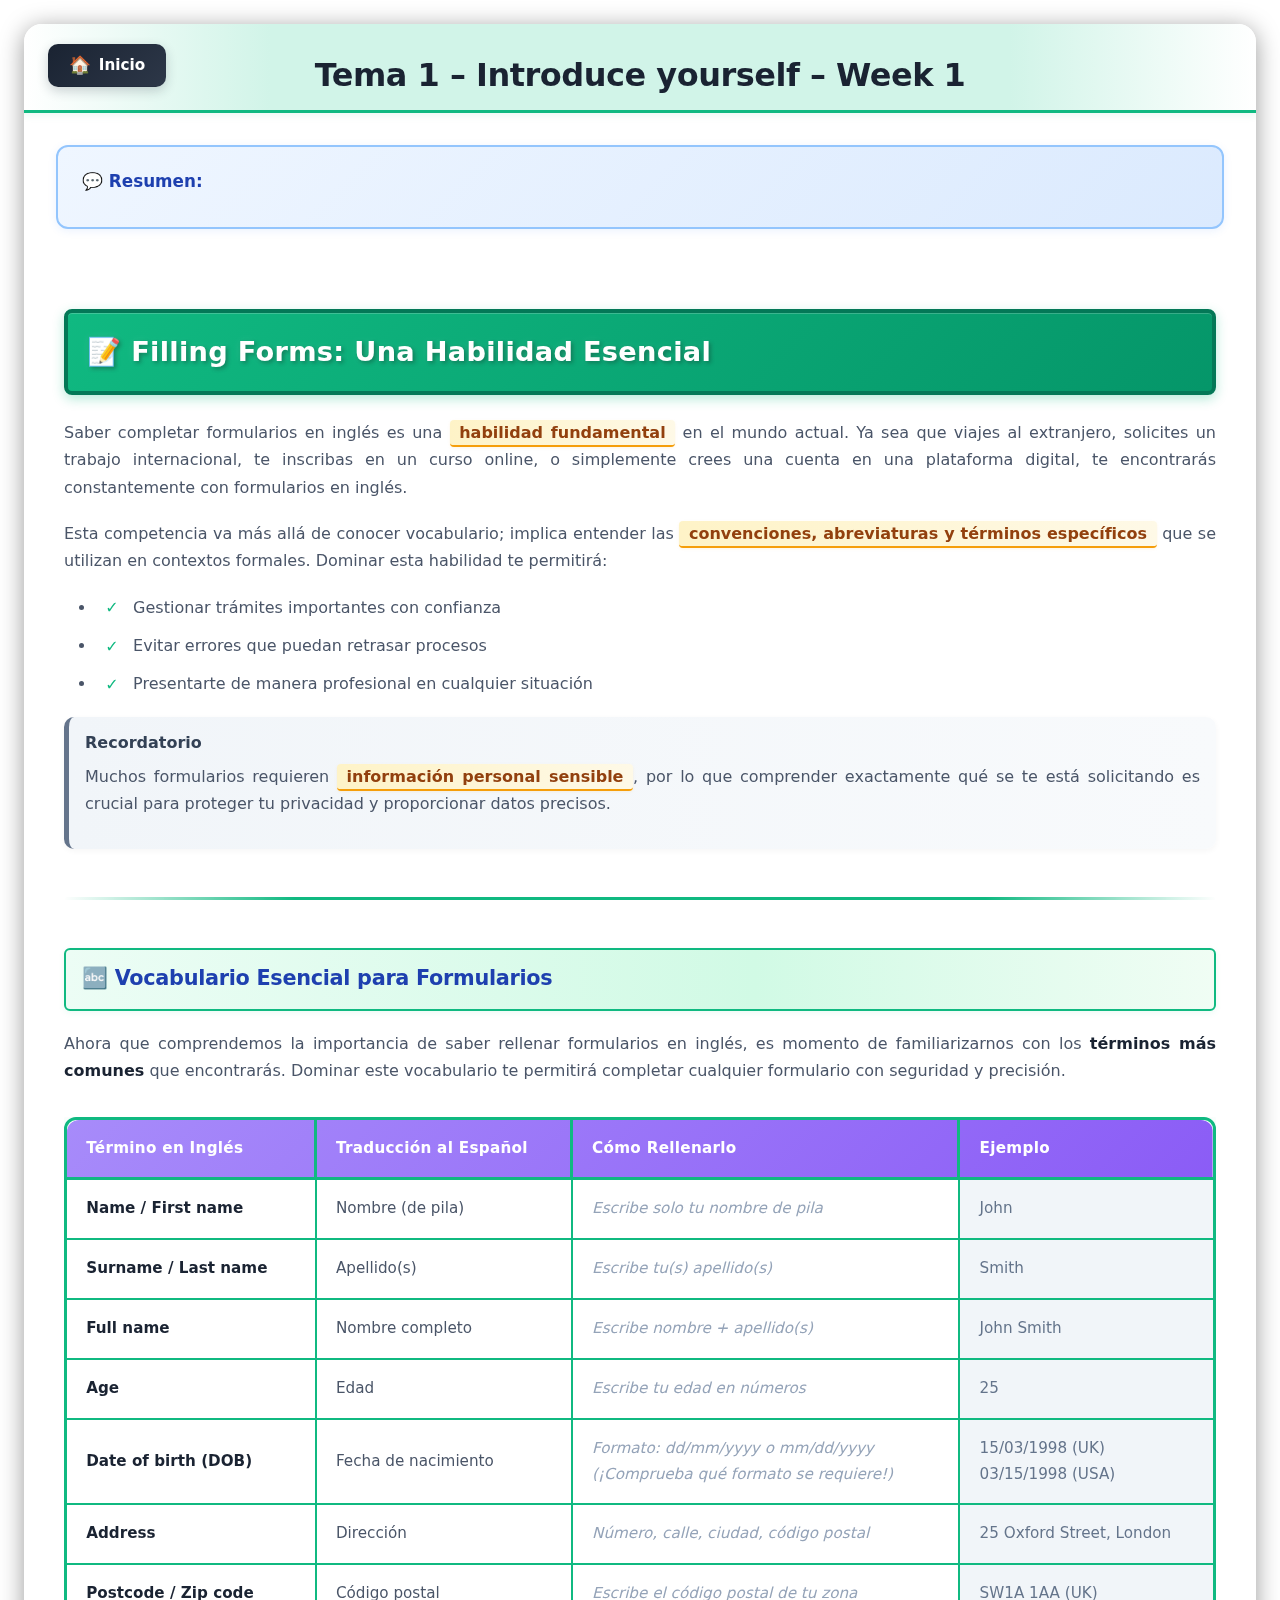
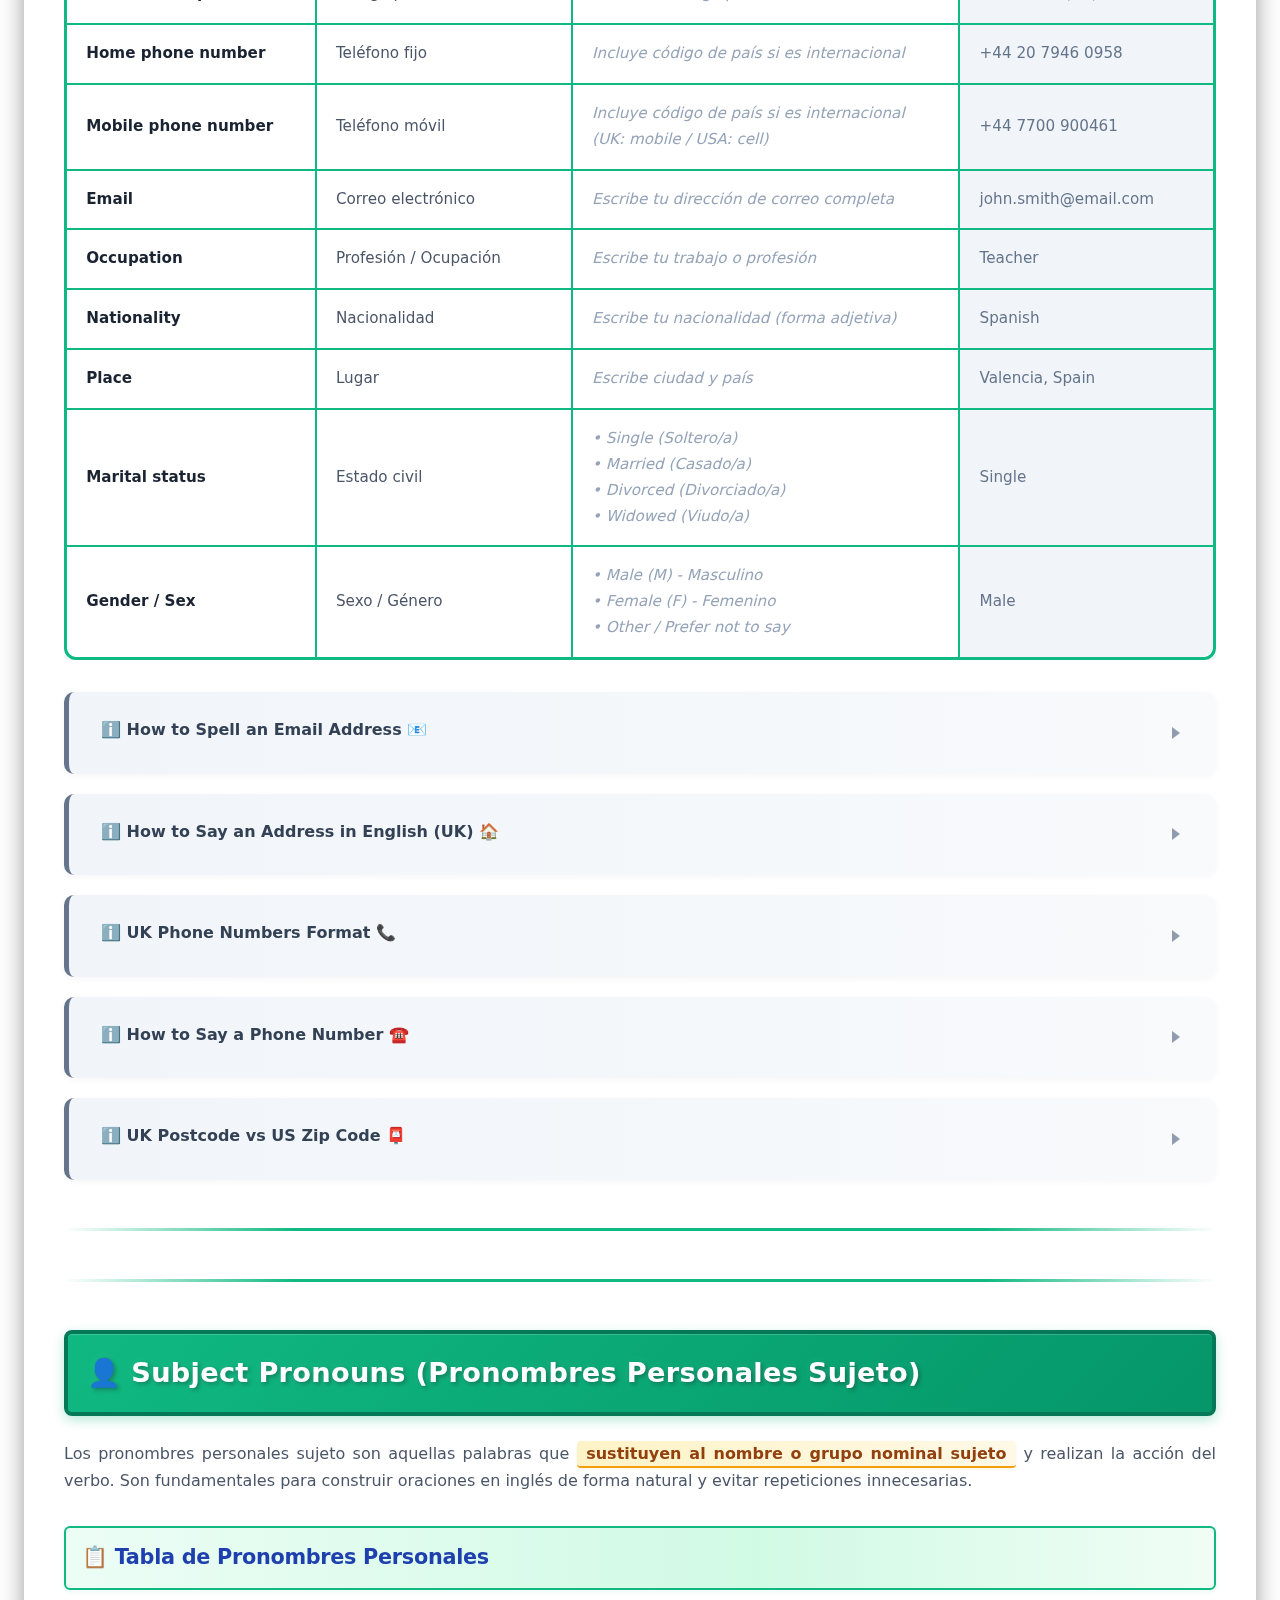
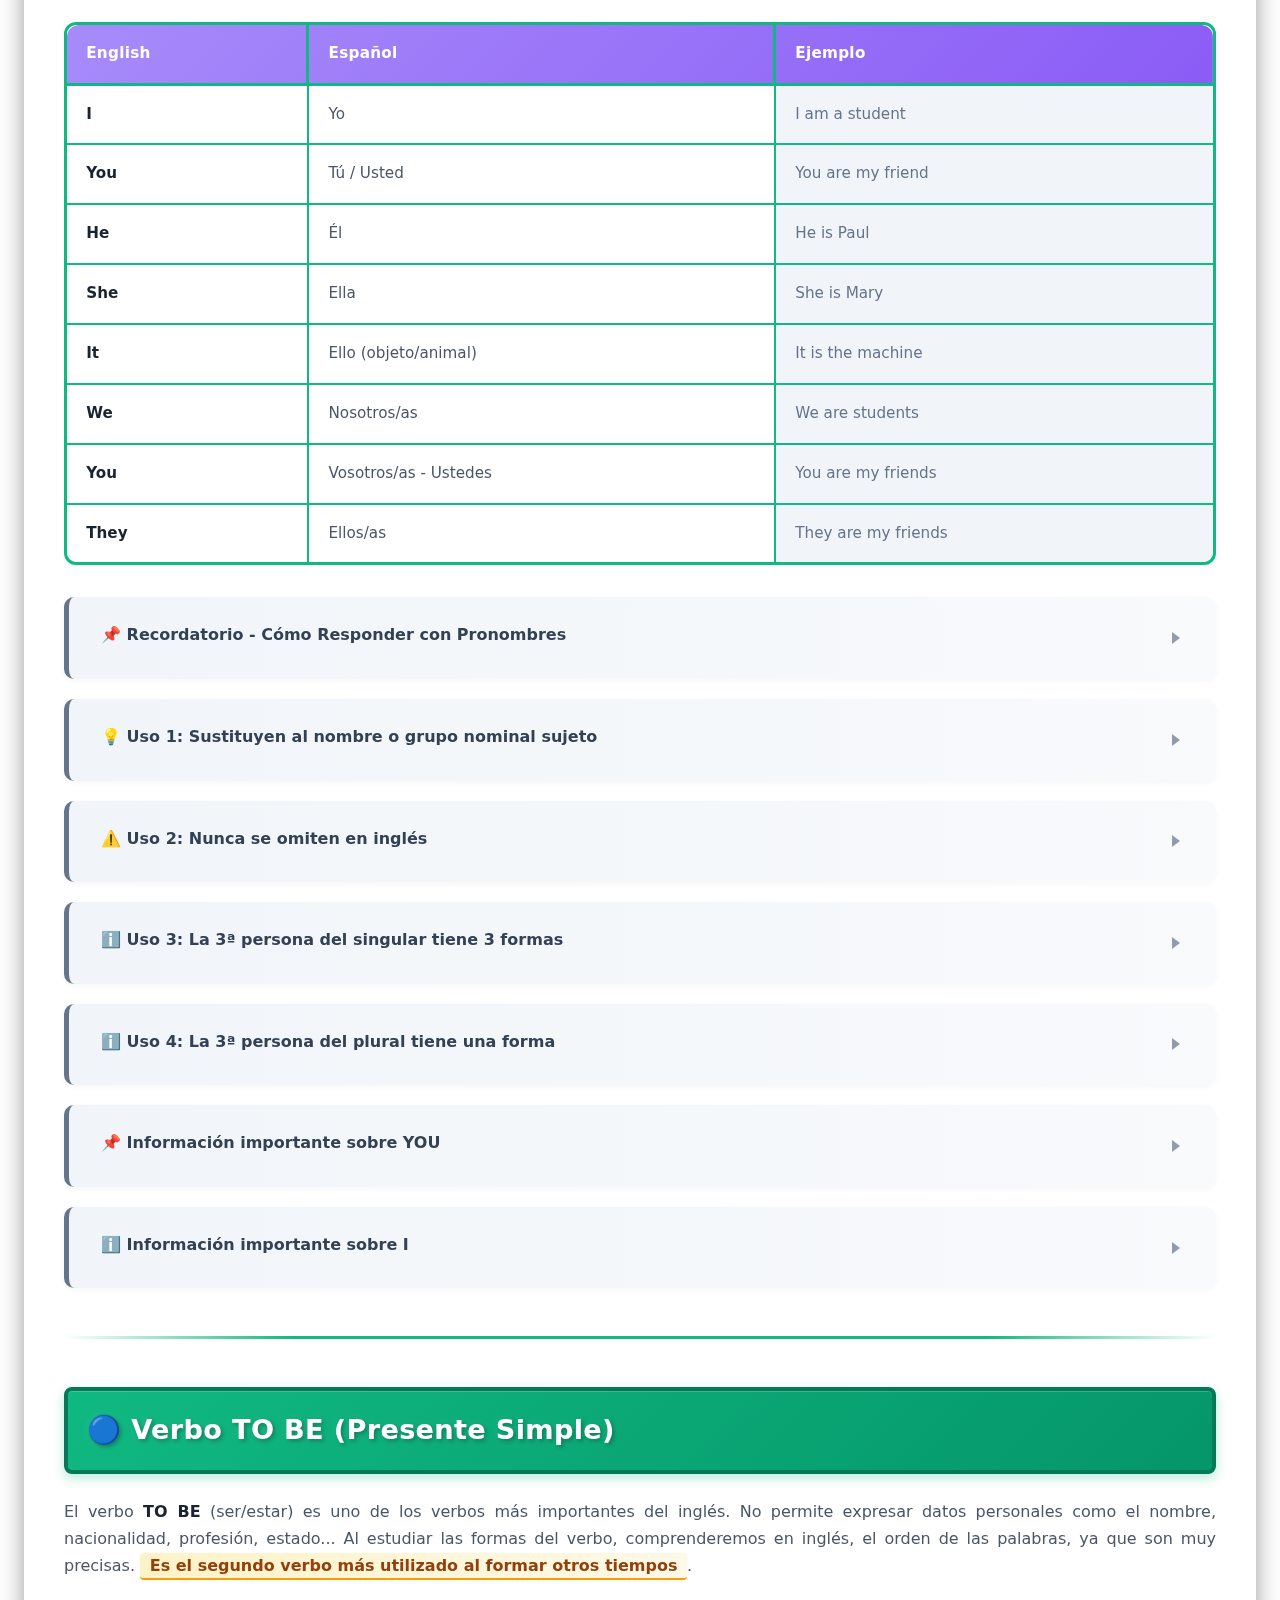
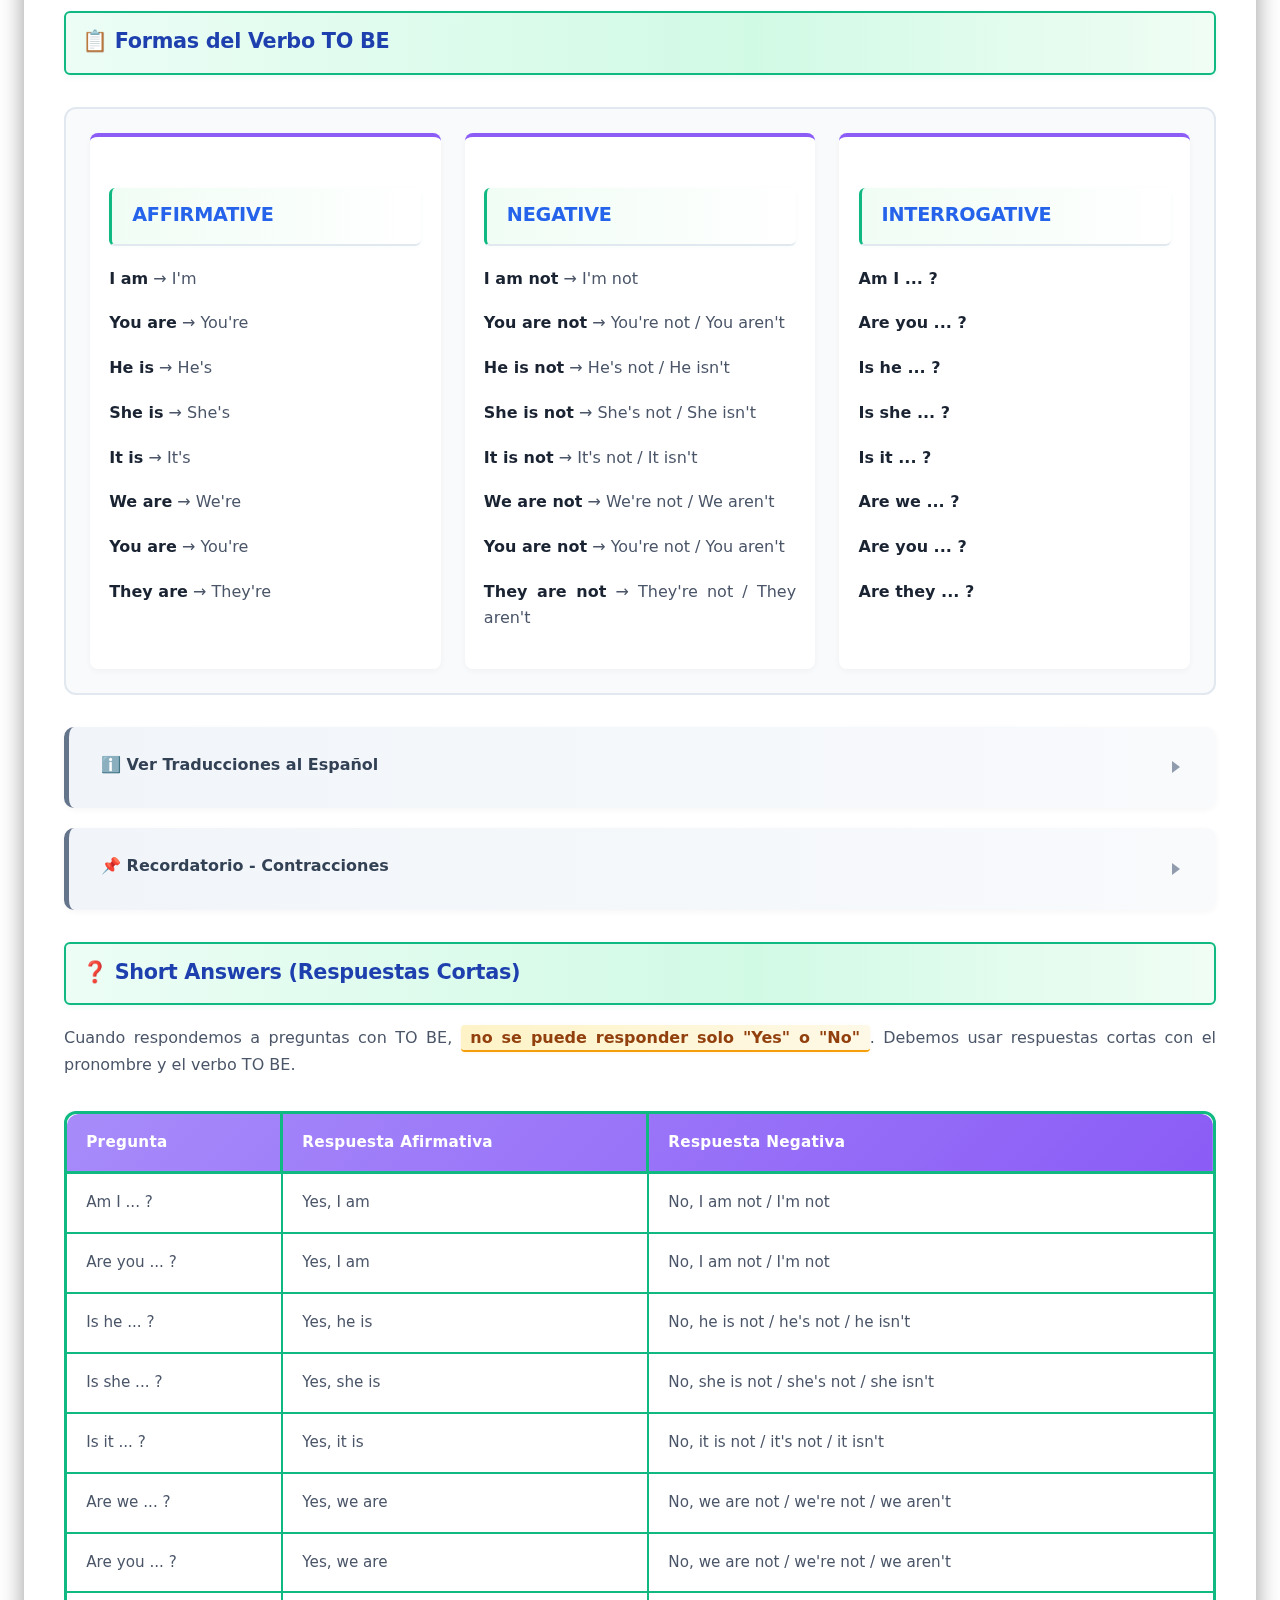
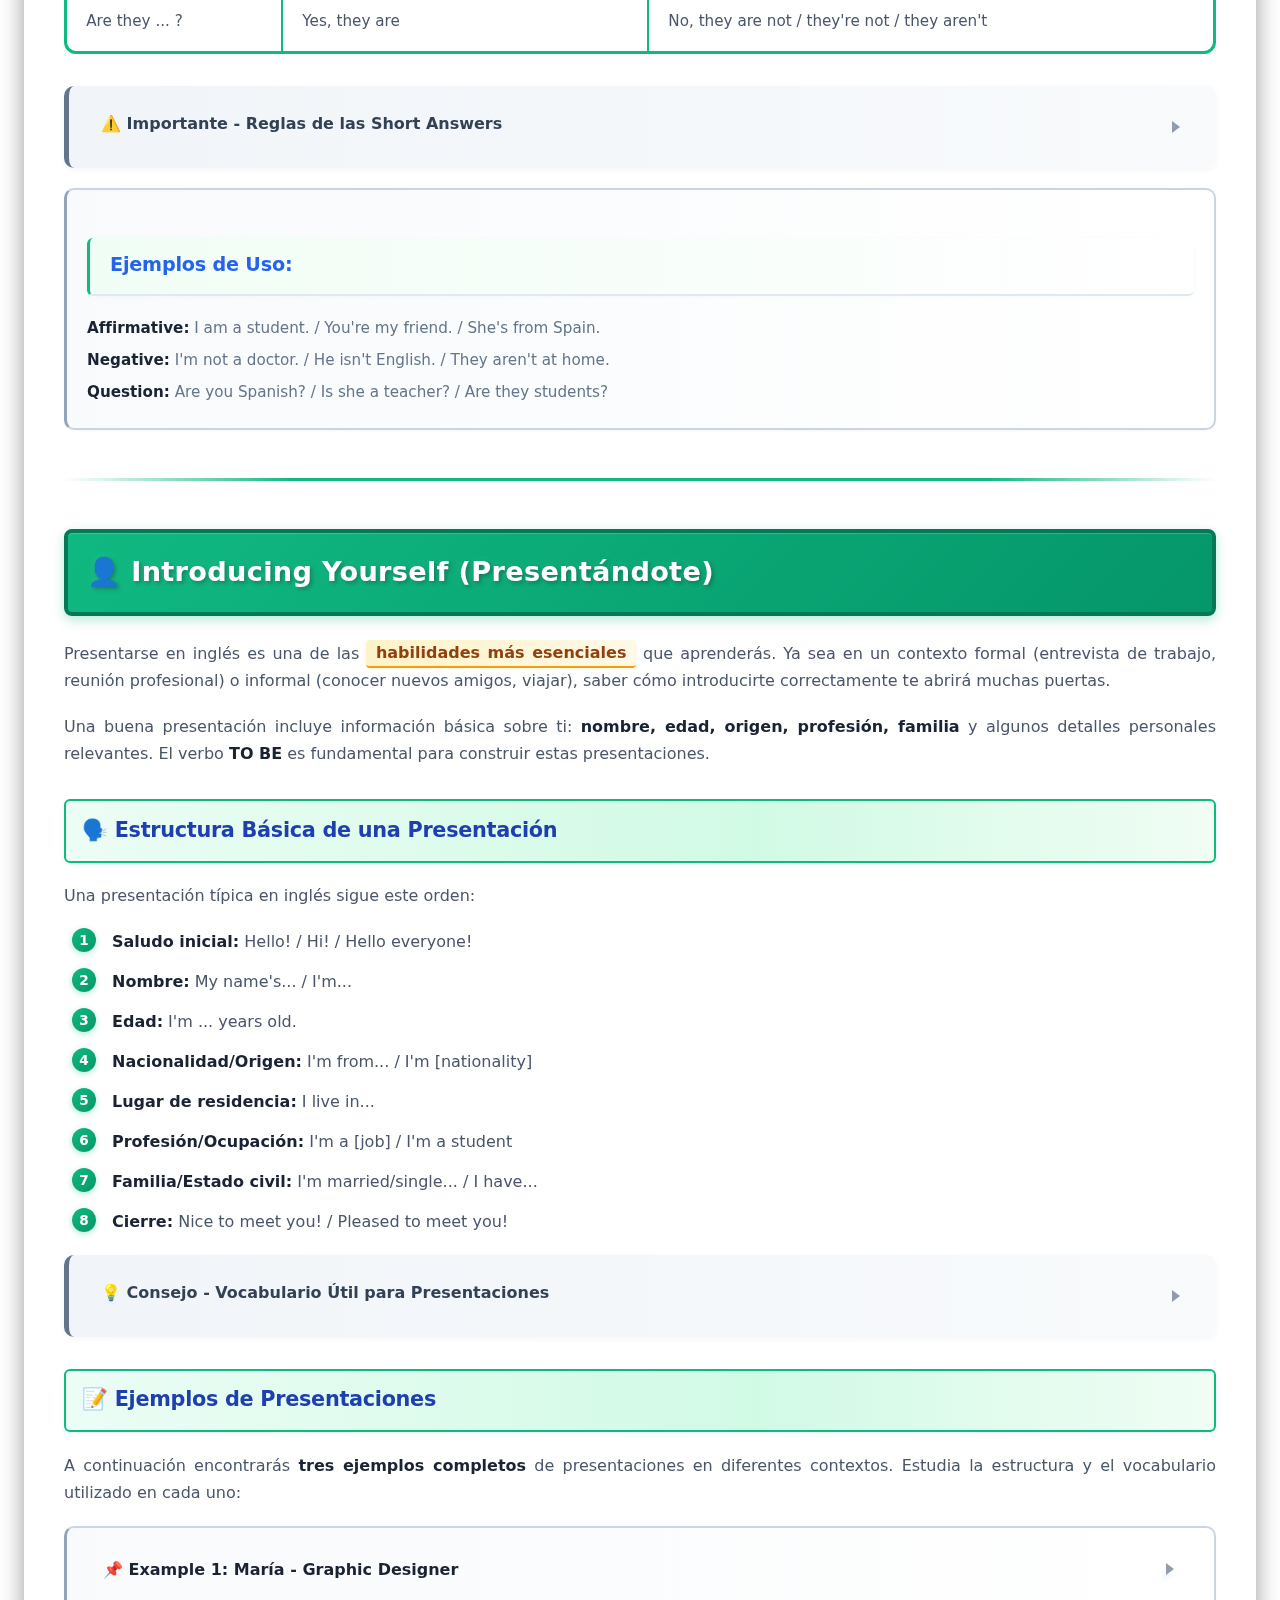
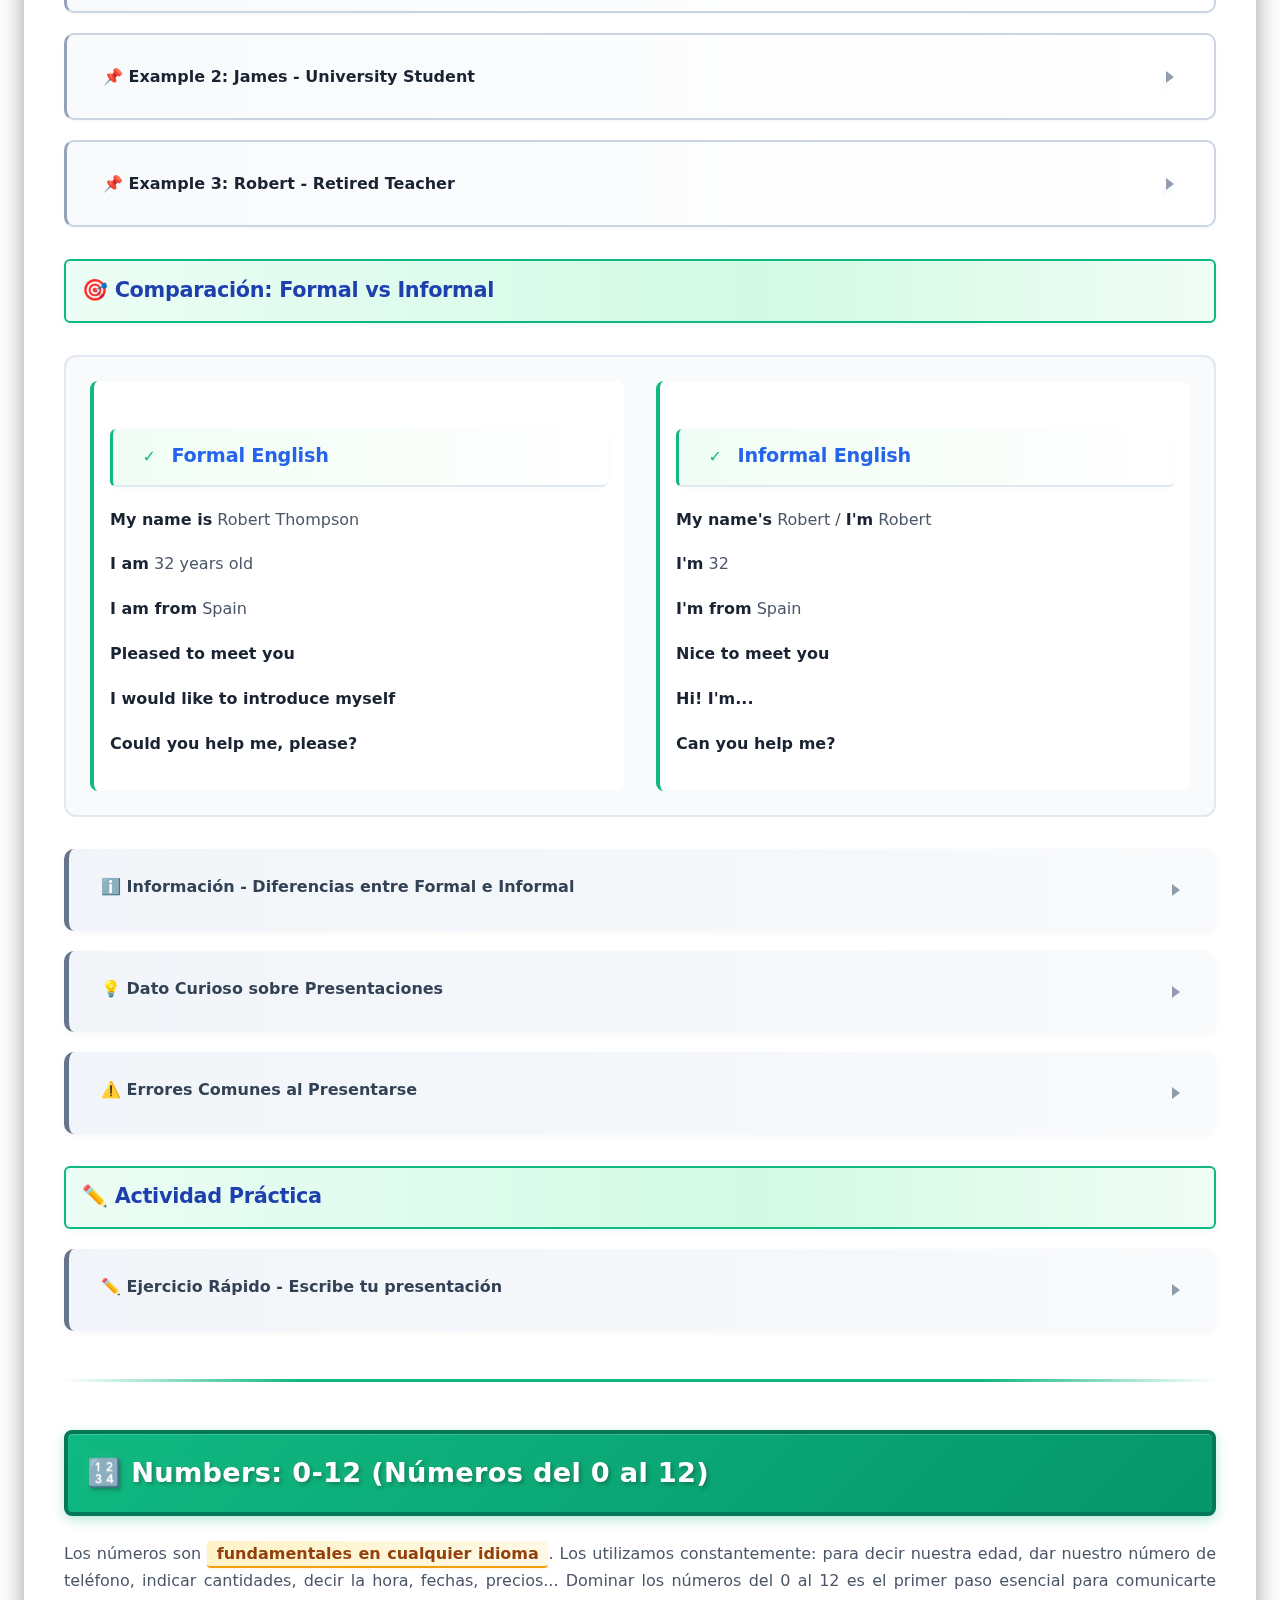
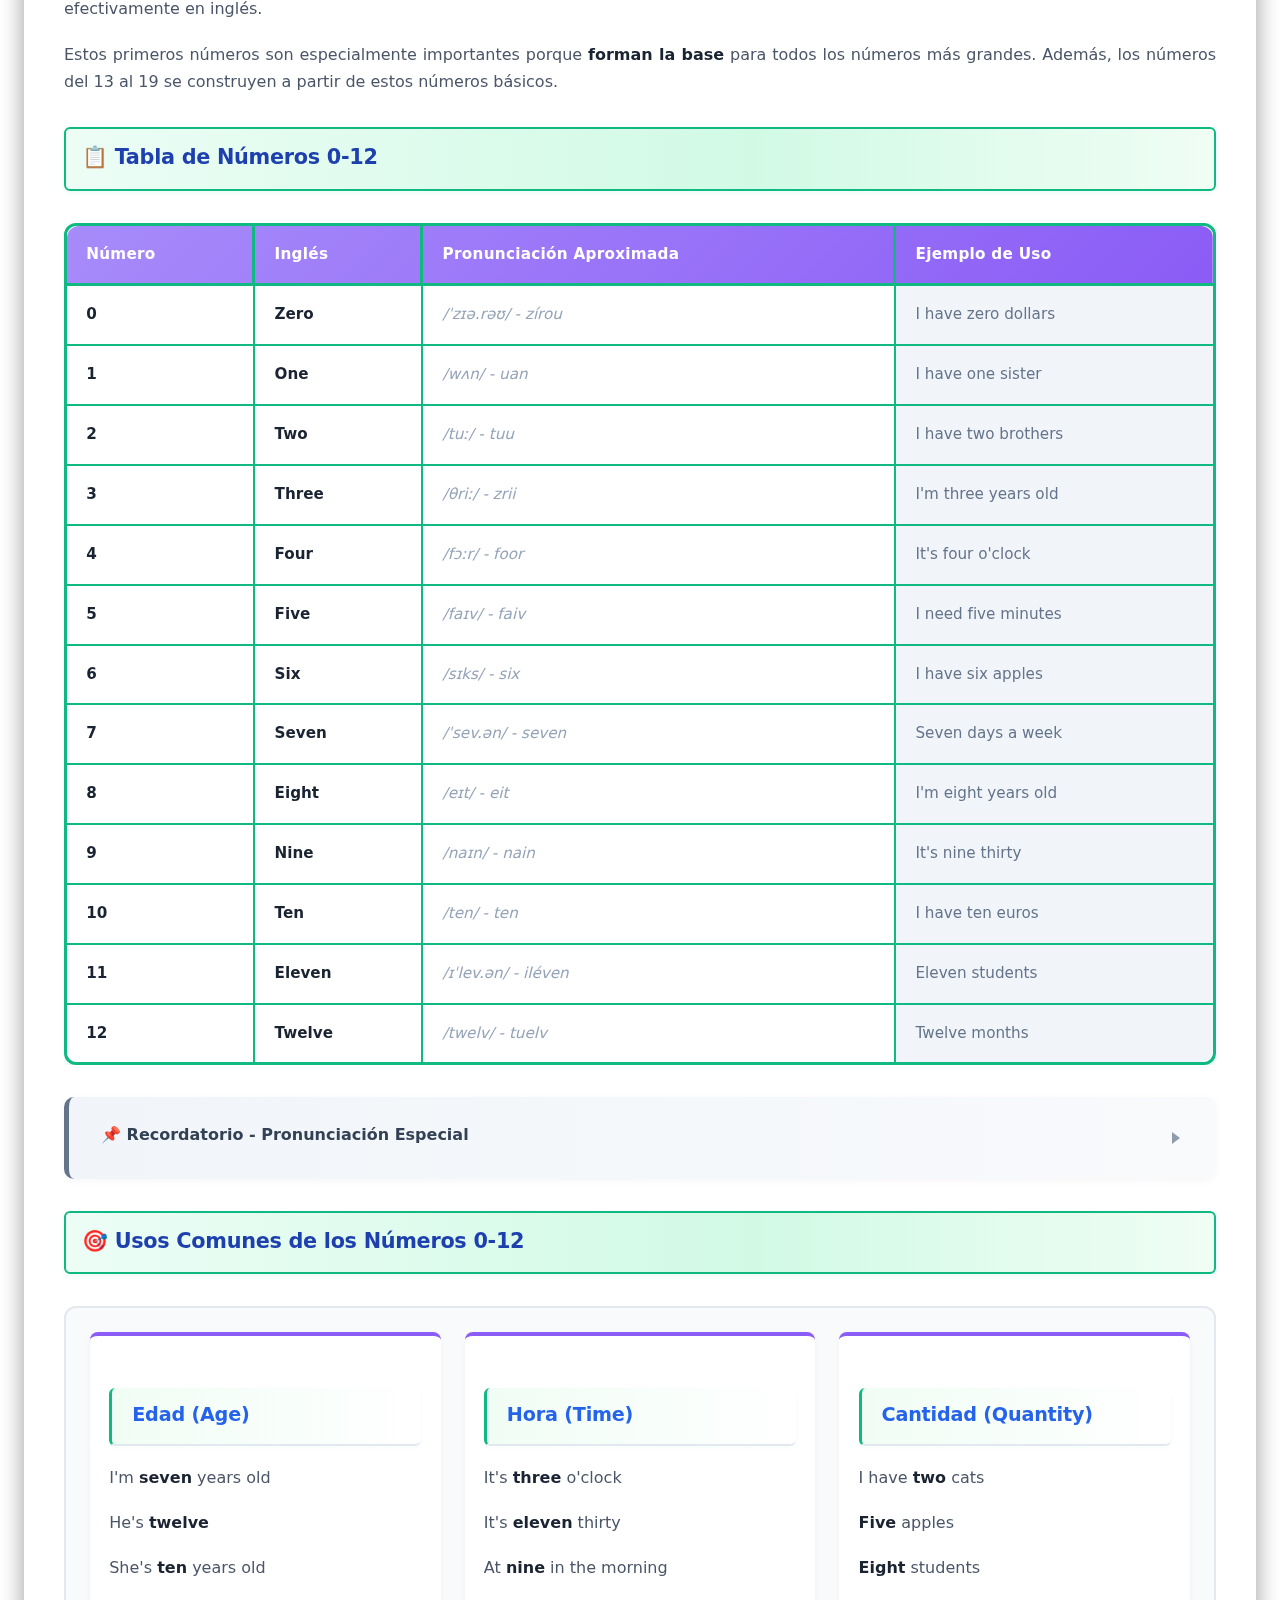
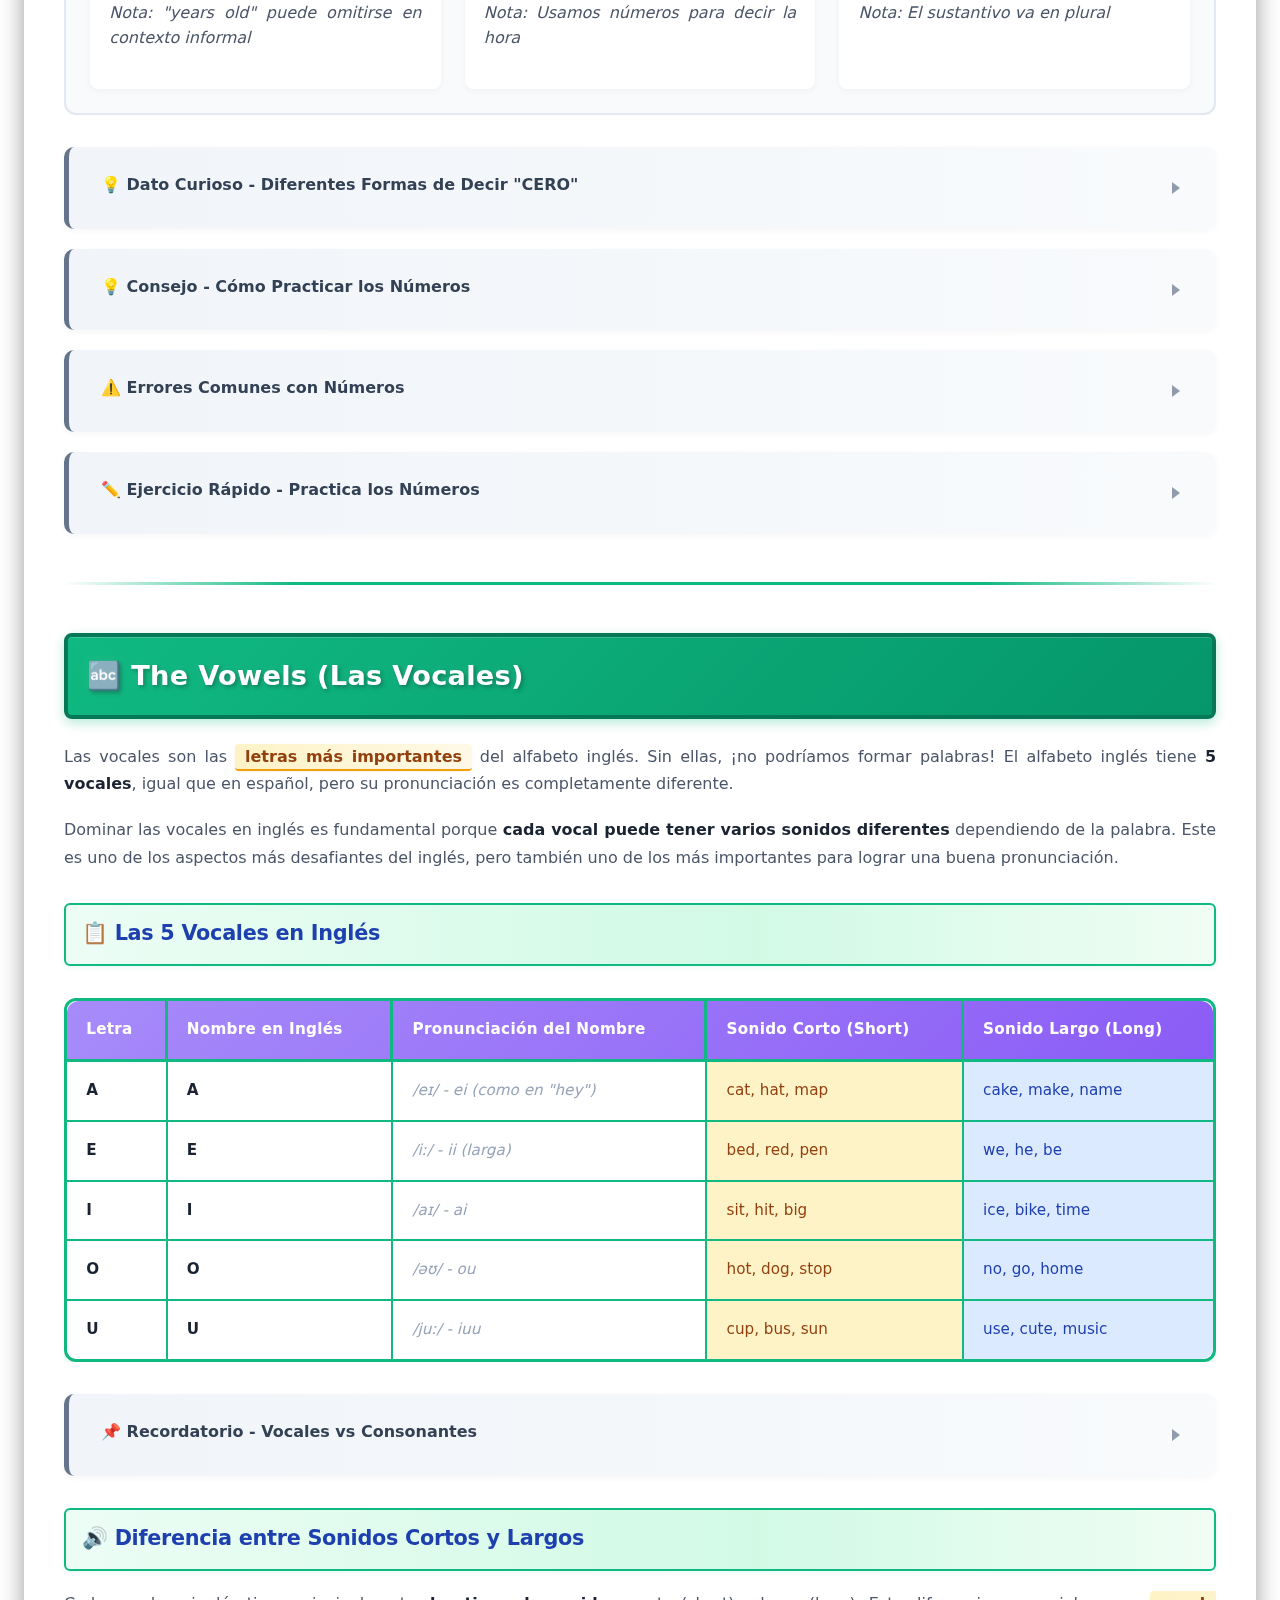
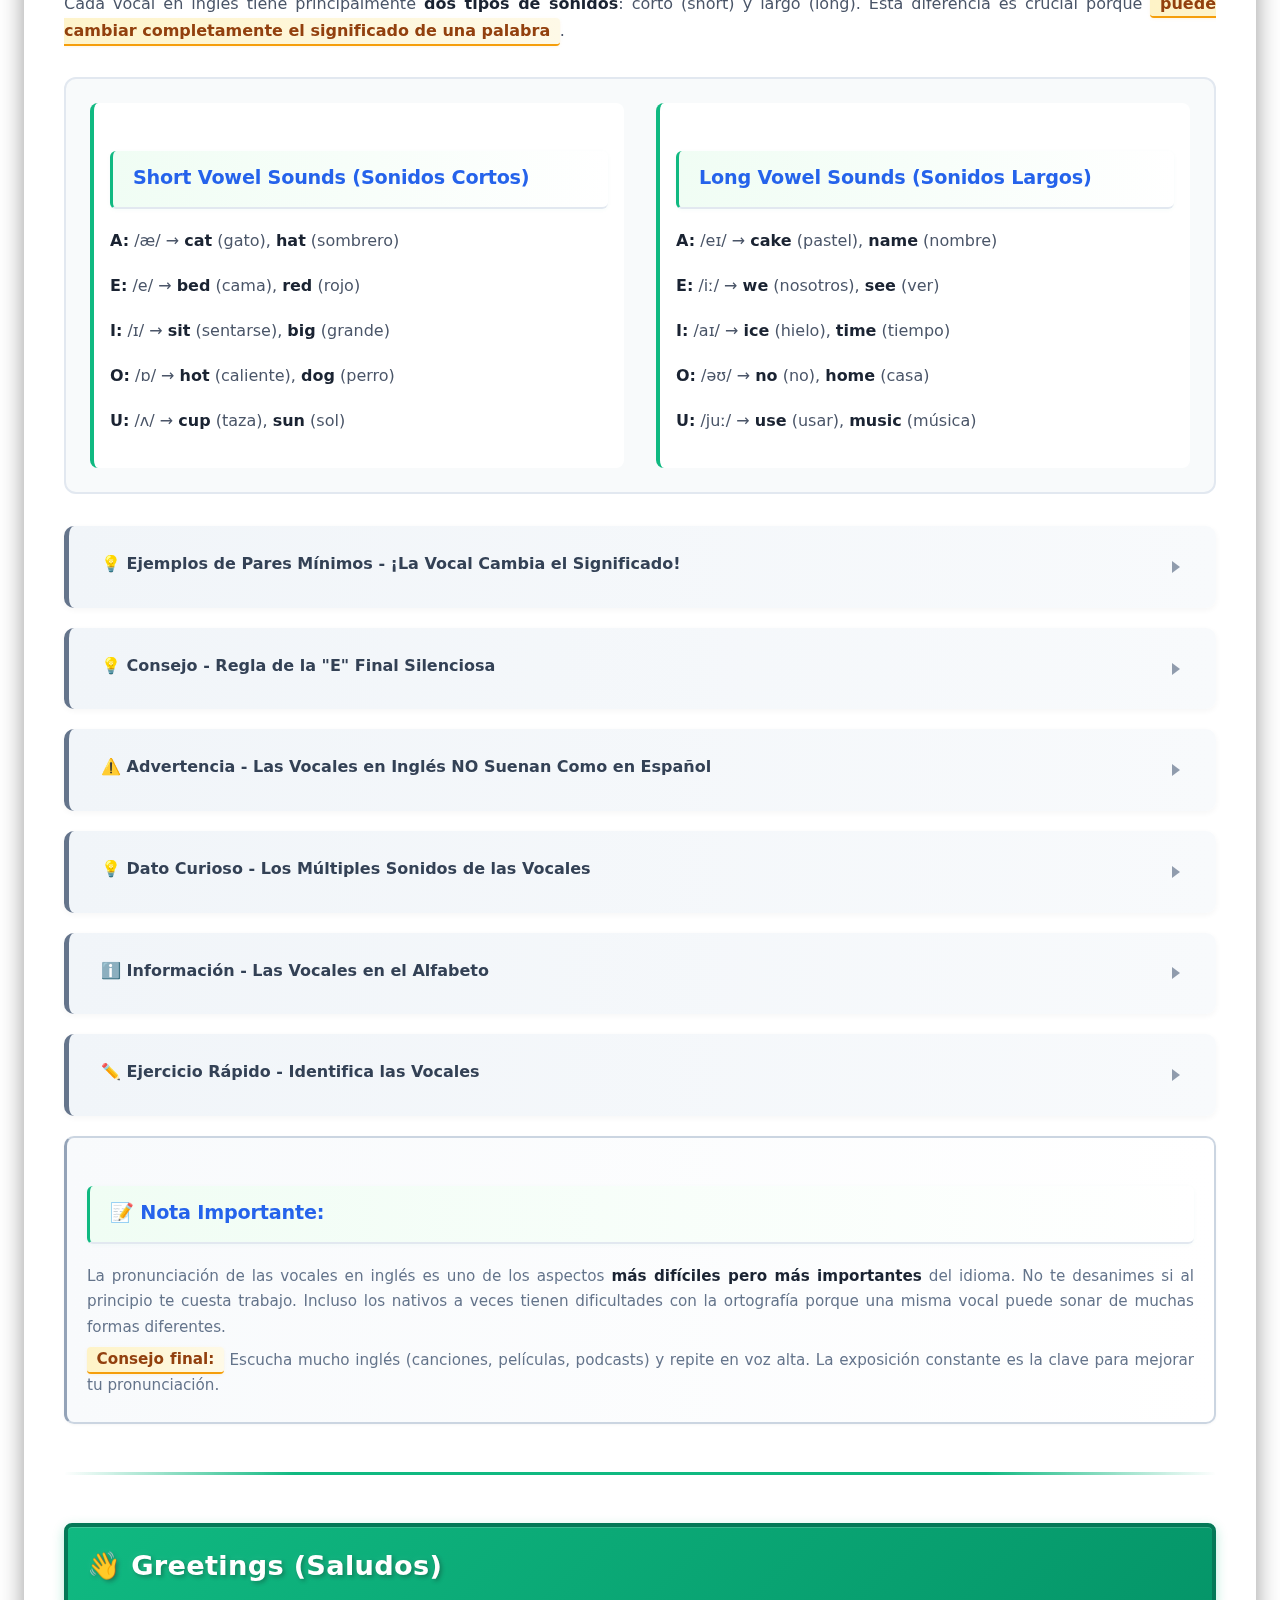
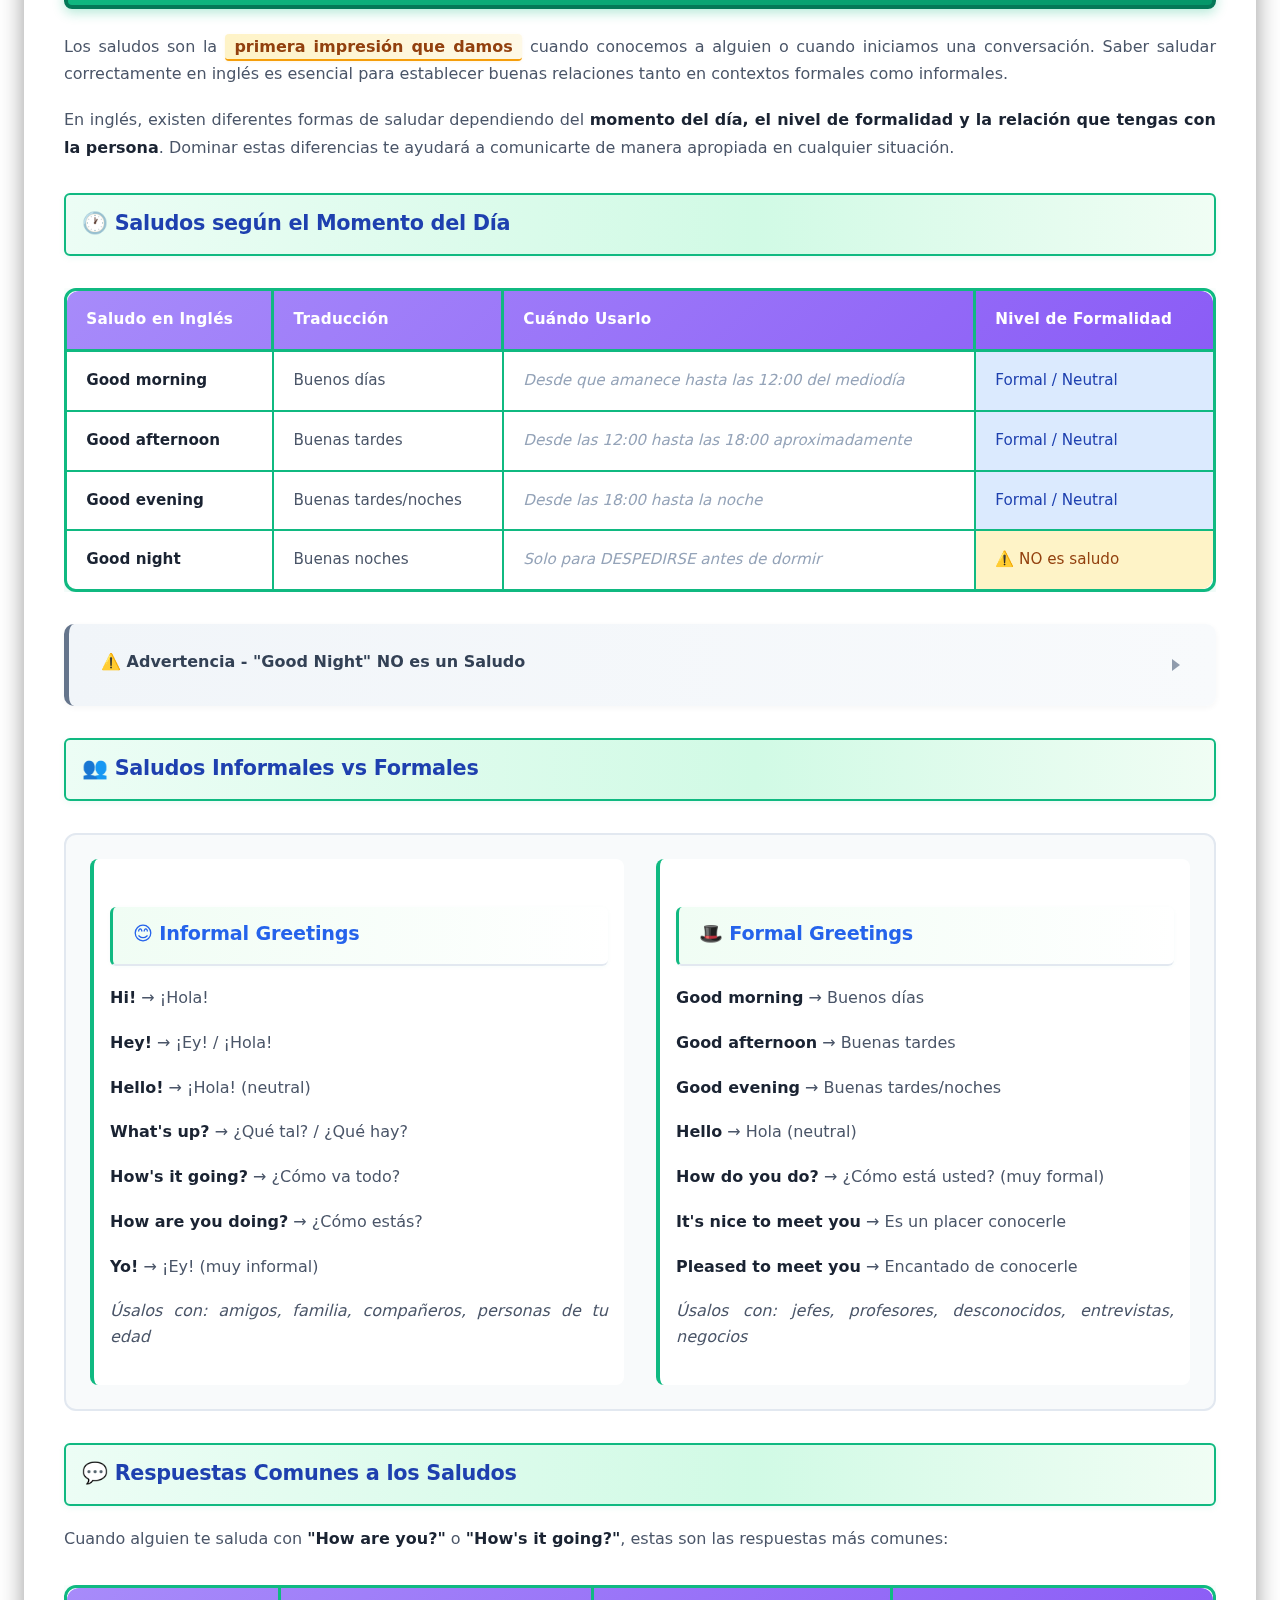
<file: tema1/week1/teoria.html>
<!DOCTYPE html>
<html lang="es">
<head>
  <meta charset="UTF-8">
  <meta name="viewport" content="width=device-width, initial-scale=1.0">
  <title>Tema 1 – Greetings & Introductions – Week 1</title>
  <link rel="stylesheet" href="../../css/teoria.css">
  <link rel="icon" type="image/png" href="https://cdn-icons-png.flaticon.com/512/3135/3135715.png">
</head>
<body>

<div class="container content-page">
  <a href="../index.html" class="inicio-btn">Inicio</a>
  
  <h1 class="topic-title">Tema 1 – Introduce yourself – Week 1</h1>
  
  <div class="week-summary">
    <p class="summary-text">💬 <strong>Resumen:</strong></p>
    <ul id="summary-points">
    </ul>            
  </div>

  <!-- ============================================ -->
  <!-- SECCIÓN: FILLING FORMS -->
  <!-- ============================================ -->    

  <div class="content">
  <h2>📝 Filling Forms: Una Habilidad Esencial</h2>

  <p>
  Saber completar formularios en inglés es una <mark>habilidad fundamental</mark> en el mundo actual. Ya sea que viajes al extranjero, solicites un trabajo internacional, te inscribas en un curso online, o simplemente crees una cuenta en una plataforma digital, te encontrarás constantemente con formularios en inglés.
  </p>

  <p>
  Esta competencia va más allá de conocer vocabulario; implica entender las <mark>convenciones, abreviaturas y términos específicos</mark> que se utilizan en contextos formales. Dominar esta habilidad te permitirá:
  </p>

  <ul>
    <li><span class="icon-inline icon-check">✓</span> Gestionar trámites importantes con confianza</li>
    <li><span class="icon-inline icon-check">✓</span> Evitar errores que puedan retrasar procesos</li>
    <li><span class="icon-inline icon-check">✓</span> Presentarte de manera profesional en cualquier situación</li>
  </ul>

  <div class="recordatorio">
    <strong>Recordatorio</strong>
    <p>Muchos formularios requieren <mark>información personal sensible</mark>, por lo que comprender exactamente qué se te está solicitando es crucial para proteger tu privacidad y proporcionar datos precisos.</p>
  </div>

  <hr class="section-divider">

  <h3>🔤 Vocabulario Esencial para Formularios</h3>

  <p>
  Ahora que comprendemos la importancia de saber rellenar formularios en inglés, es momento de familiarizarnos con los <strong>términos más comunes</strong> que encontrarás. Dominar este vocabulario te permitirá completar cualquier formulario con seguridad y precisión.
  </p>

  <div class="table-responsive">
    <table>
      <thead>
        <tr>
          <th>Término en Inglés</th>
          <th>Traducción al Español</th>
          <th>Cómo Rellenarlo</th>
          <th>Ejemplo</th>
        </tr>
      </thead>
      <tbody>
        <tr>
          <td><strong>Name / First name</strong></td>
          <td>Nombre (de pila)</td>
          <td style="color: #94a3b8; font-style: italic;">Escribe solo tu nombre de pila</td>
          <td style="background-color: #f1f5f9; color: #64748b;">John</td>
        </tr>
        <tr>
          <td><strong>Surname / Last name</strong></td>
          <td>Apellido(s)</td>
          <td style="color: #94a3b8; font-style: italic;">Escribe tu(s) apellido(s)</td>
          <td style="background-color: #f1f5f9; color: #64748b;">Smith</td>
        </tr>
        <tr>
          <td><strong>Full name</strong></td>
          <td>Nombre completo</td>
          <td style="color: #94a3b8; font-style: italic;">Escribe nombre + apellido(s)</td>
          <td style="background-color: #f1f5f9; color: #64748b;">John Smith</td>
        </tr>
        <tr>
          <td><strong>Age</strong></td>
          <td>Edad</td>
          <td style="color: #94a3b8; font-style: italic;">Escribe tu edad en números</td>
          <td style="background-color: #f1f5f9; color: #64748b;">25</td>
        </tr>
        <tr>
          <td><strong>Date of birth (DOB)</strong></td>
          <td>Fecha de nacimiento</td>
          <td style="color: #94a3b8; font-style: italic;">Formato: dd/mm/yyyy o mm/dd/yyyy<br>(¡Comprueba qué formato se requiere!)</td>
          <td style="background-color: #f1f5f9; color: #64748b;">15/03/1998 (UK)<br>03/15/1998 (USA)</td>
        </tr>
        <tr>
          <td><strong>Address</strong></td>
          <td>Dirección</td>
          <td style="color: #94a3b8; font-style: italic;">Número, calle, ciudad, código postal</td>
          <td style="background-color: #f1f5f9; color: #64748b;">25 Oxford Street, London</td>
        </tr>
        <tr>
          <td><strong>Postcode / Zip code</strong></td>
          <td>Código postal</td>
          <td style="color: #94a3b8; font-style: italic;">Escribe el código postal de tu zona</td>
          <td style="background-color: #f1f5f9; color: #64748b;">SW1A 1AA (UK)</td>
        </tr>
        <tr>
          <td><strong>Home phone number</strong></td>
          <td>Teléfono fijo</td>
          <td style="color: #94a3b8; font-style: italic;">Incluye código de país si es internacional</td>
          <td style="background-color: #f1f5f9; color: #64748b;">+44 20 7946 0958</td>
        </tr>
        <tr>
          <td><strong>Mobile phone number</strong></td>
          <td>Teléfono móvil</td>
          <td style="color: #94a3b8; font-style: italic;">Incluye código de país si es internacional<br>(UK: mobile / USA: cell)</td>
          <td style="background-color: #f1f5f9; color: #64748b;">+44 7700 900461</td>
        </tr>
        <tr>
          <td><strong>Email</strong></td>
          <td>Correo electrónico</td>
          <td style="color: #94a3b8; font-style: italic;">Escribe tu dirección de correo completa</td>
          <td style="background-color: #f1f5f9; color: #64748b;">john.smith@email.com</td>
        </tr>
        <tr>
          <td><strong>Occupation</strong></td>
          <td>Profesión / Ocupación</td>
          <td style="color: #94a3b8; font-style: italic;">Escribe tu trabajo o profesión</td>
          <td style="background-color: #f1f5f9; color: #64748b;">Teacher</td>
        </tr>
        <tr>
          <td><strong>Nationality</strong></td>
          <td>Nacionalidad</td>
          <td style="color: #94a3b8; font-style: italic;">Escribe tu nacionalidad (forma adjetiva)</td>
          <td style="background-color: #f1f5f9; color: #64748b;">Spanish</td>
        </tr>
        <tr>
          <td><strong>Place</strong></td>
          <td>Lugar</td>
          <td style="color: #94a3b8; font-style: italic;">Escribe ciudad y país</td>
          <td style="background-color: #f1f5f9; color: #64748b;">Valencia, Spain</td>
        </tr>
        <tr>
          <td><strong>Marital status</strong></td>
          <td>Estado civil</td>
          <td style="color: #94a3b8; font-style: italic;">• Single (Soltero/a)<br>• Married (Casado/a)<br>• Divorced (Divorciado/a)<br>• Widowed (Viudo/a)</td>
          <td style="background-color: #f1f5f9; color: #64748b;">Single</td>
        </tr>
        <tr>
          <td><strong>Gender / Sex</strong></td>
          <td>Sexo / Género</td>
          <td style="color: #94a3b8; font-style: italic;">• Male (M) - Masculino<br>• Female (F) - Femenino<br>• Other / Prefer not to say</td>
          <td style="background-color: #f1f5f9; color: #64748b;">Male</td>
        </tr>
      </tbody>
    </table>
  </div>

    <div class="info collapsible">
      <div class="collapsible-header">
        <strong>How to Spell an Email Address 📧 </strong>
        <span class="arrow">▶</span>
      </div>
      <div class="collapsible-content">
        <p>Cuando tengamos que dar una dirección de correo electrónico en inglés, tendremos que <mark>deletrearla</mark> para que nos entiendan correctamente. Es muy común en formularios, registros, hoteles, o al hacer reservas.</p> 
          <div style="margin-top: 1.5rem; padding: 1rem; background: #eff6ff; border-radius: 8px; border-left: 4px solid #3b82f6;">
            <p style="margin: 0;"><strong>💡 Consejo: </strong> Es fundamental hablar <u>despacio</u> y <u>claro</u> para evitar errores. Si es necesario, <u>deletrea letra por letra</u>: J - O - H - N</p>
          </div>   
          <br/><p>Nos harán <mark>preguntas</mark> del tipo:</p> 
          <ul>
            <li><strong>What's your e-mail address?</strong> <span style="color: #6b7280;">¿Cuál es tu dirección de correo electrónico?</span></li>
            <li><strong>Can you spell that, please?</strong> <span style="color: #6b7280;">¿Puedes deletrearlo, por favor?</span></li>
            <li><strong>Could you say that again?</strong> <span style="color: #6b7280;">¿Podrías repetirlo?</span></li> 
          </ul>                       
        <br/>
        <p><strong>📨 EJEMPLO: john.smith@email.com</strong></p>
        <ul>
          <li><strong>Se deletrea así</strong>: "J-O-H-N dot S-M-I-T-H at E-M-A-I-L dot C-O-M"</li>
          <li><strong>O más natural</strong>: "John dot Smith at email dot com"</li>
        </ul>
        <br/>        
        <p><strong>📝 SÍMBOLOS ESPECIALES:</strong></p>
        <ul>
          <li>@ = <mark>"at"</mark></li>
          <li>. (punto) = <mark>"dot"</mark></li>
          <li>_ (guión bajo) = <mark>"underscore"</mark></li>
          <li>- (guión) = <mark>"hyphen"</mark></li>
          <li>/ (barra) = <mark>"slash"</mark></li>          
        </ul>
        <br/>
        <p><strong>💡 CAPITAL LETTERS:</strong></p>
        <ul>
          <li><strong>john</strong> (all/in lower case) = "J-O-H-N <mark>in lower case</mark>"</li>
          <li><strong>JOHN</strong> (all/in capitals) = "J-O-H-N <mark>in capitals</mark>"</li>
          <li style="list-style: none;">⚠️ Important:</mark> En "emails", <u>NO</u> se distingue entre mayúsculas y minúsculas → john.smith@email.com = JOHN.SMITH@email.com</li>
        </ul><br/>            
        <p><strong>📋 MÁS EJEMPLOS:</strong></p>
        <ul>
          <li><u>maria_garcia@company.co.uk</u> → (all lower case) M-A-R-I-A underscore G-A-R-C-I-A at C-O-M-P-A-N-Y dot C-O dot U-K</li>
          <li><u>tech-support@shop.com</u> → Tech dash support at shop dot com</li>
          <li><u>info123@website.org</u> → "I-N-F-O one two three at (in lower case) W-E-B-S-I-T-E dot O-R-G</li>
          <li><u>JUAN@support-askit.es</u> → (in capitals) J-U-A-N at (in lower case) S-U-P-P-O-R-T hyphen A-S-K-I-T dot E-S</li>          
        </ul>
      </div>
    </div>
    <div class="info collapsible">
      <div class="collapsible-header">
        <strong>How to Say an Address in English (UK) 🏠</strong>
        <span class="arrow">▶</span>
      </div>
      <div class="collapsible-content">
        <p>
          En el Reino Unido, las direcciones se dicen de forma <u>diferente</u> a como las decimos en español. La estructura es muy importante para que te entiendan correctamente.
          <br/>Al dar tu dirección, habla <u>despacio</u> y <u>claro</u>. Si es necesario, deletrea el nombre de la calle letra por letra.
        </p>
        
        <div style="margin-top: 1.5rem; padding: 1rem; background: #eff6ff; border-radius: 8px; border-left: 4px solid #3b82f6;">
          <p style="margin: 0;"><strong>💡 Orden en UK:</strong> <mark>NÚMERO + TIPO DE VÍA + NOMBRE</mark> → <strong>10 Downing Street</strong></p>
          <p style="margin: 0.5rem 0 0 0;"><strong>❌ En español:</strong> Calle Downing, número 10</p>
        </div>
        <br/>
        
        <p><strong>📍 EJEMPLOS DE DIRECCIONES:</strong></p>
        <ul>
          <li><strong>I live at 10 Downing Street</strong> <span style="color: #6b7280;">(Vivo en Downing Street, número 10)</span></li>
          <li><strong>She lives at 221B Baker Street</strong> <span style="color: #6b7280;">(Ella vive en Baker Street, 221B)</span></li>
          <li><strong>The office is at 123 Oxford Road</strong> <span style="color: #6b7280;">(La oficina está en Oxford Road, número 123)</span></li>
        </ul>
        <br/>
        
        <p><strong>🗺️ TIPOS DE VÍAS COMUNES EN UK:</strong></p>
        <ul>
          <li><strong>Street (St)</strong> = Calle <span style="color: #6b7280;">→ "Oxford Street"</span></li>
          <li><strong>Road (Rd)</strong> = Carretera/Calle <span style="color: #6b7280;">→ "Abbey Road"</span></li>
          <li><strong>Avenue (Ave)</strong> = Avenida <span style="color: #6b7280;">→ "Park Avenue"</span></li>
          <li><strong>Lane (Ln)</strong> = Calle estrecha/Camino <span style="color: #6b7280;">→ "Penny Lane"</span></li>
          <li><strong>Drive (Dr)</strong> = Paseo <span style="color: #6b7280;">→ "Privet Drive"</span></li>
          <li><strong>Close (Cl)</strong> = Calle sin salida <span style="color: #6b7280;">→ "Magnolia Close"</span></li>
          <li><strong>Crescent (Cres)</strong> = Calle semicircular <span style="color: #6b7280;">→ "Royal Crescent"</span></li>
          <li><strong>Square (Sq)</strong> = Plaza <span style="color: #6b7280;">→ "Leicester Square"</span></li>
          <li><strong>Terrace (Terr)</strong> = Terraza/Hilera de casas <span style="color: #6b7280;">→ "Richmond Terrace"</span></li>
          <li><strong>Place (Pl)</strong> = Plaza pequeña <span style="color: #6b7280;">→ "Russell Place"</span></li>
        </ul>
        <br/>
        
        <p><strong>📨 DIRECCIÓN COMPLETA EN UK:</strong></p>
        <ul>
          <li style="list-style-type: none;"><strong>Ejemplo:</strong> 123 Oxford Street, London, W1D 2HJ, United Kingdom</li>
          <li style="list-style-type: none;"><strong>Se dice así:</strong> "One two three Oxford Street, London, W one D two H J"</li>
        </ul>

        <div style="margin-top: 1.5rem; padding: 1rem; background: #eff6ff; border-radius: 8px; border-left: 4px solid #3b82f6;">
          <p style="margin: 0;"><strong>⚠️ Importante:</strong></p>
          <ul>
          <li>El <u>número SIEMPRE va primero</u> → "10 Downing Street" (NUNCA "Downing Street 10")</li>
          <li>Los números se dicen <u>individualmente</u> → "123" = "one two three" (NO "one hundred twenty-three")</li>
          <li>En apartamentos/pisos se usa <u>"Flat"</u> → "Flat 5, 23 Park Road"</li>
        </ul>
        </div>        
      </div>
    </div>
    <div class="info collapsible">
      <div class="collapsible-header">
        <strong>UK Phone Numbers Format 📞</strong>
        <span class="arrow">▶</span>
      </div>
      <div class="collapsible-content">
        <p><strong>📱 MOBILE (Móvil)</strong> → Siempre empieza con <mark>07</mark></p>
        <ul>
          <li><u>Formato:</u> 07xxx xxxxxx (11 dígitos total) → 07700 900123</li>
        </ul>

        <p><strong>🏠 LANDLINE (Fijo)</strong> → Empieza con <mark>0 + área</mark></p>
        <ul>
          <li><u>Londres:</u> 020 + 8 dígitos → 020 7946 0958</li>
        </ul>
        <div style="margin-top: 1.5rem; padding: 1rem; background: #eff6ff; border-radius: 8px; border-left: 4px solid #3b82f6;">
          <p style="margin: 0;"><strong>✅ Regla general UK:</strong> Total de <mark>11 dígitos</mark> (incluyendo el 0 inicial)</p>
        </div>
      </div>
    </div>
    <div class="info collapsible">
      <div class="collapsible-header">
        <strong>How to Say a Phone Number ☎️</strong>
        <span class="arrow">▶</span>
      </div>
      <div class="collapsible-content">
        <p>Cuando dices un número de teléfono en inglés, el <mark>dígito <strong>0</strong></mark> (cero) se pronuncia de DOS formas: 
        <ul>
          <li><strong>"OH"</strong> (/əʊ/)</li>
          <li style="list-style-type: none;">Esta es la forma más natural y común en inglés británico y americano. Se pronuncia como la letra "O" del alfabeto. </li>
          <li><strong>"ZERO"</strong> (/ˈzɪərəʊ/)</li>
          <li style="list-style-type: none;">Es correcta, pero menos común en conversación cotidiana.</li>
          <br/>
          <li style="list-style-type: none;">📱 020 7946 0958 → <strong>oh-two-oh-seven-nine-four-six-oh-nine-five-eight</strong></li>
          <li style="list-style-type: none;">📱 020 7946 0958 → <strong>zero-two-zero-seven-nine-four-six-zero-nine-five-eight</strong></li>                                        
        </ul> 
        
        <hr style="margin: 1.5rem 0; border: none; border-top: 1px solid #e2e8f0;">

        <p>Cuando dices un número de teléfono en inglés y aparece un <mark>número repetido</mark>, puedes decir <mark>"double"</mark> (doble), <mark>"triple"</mark> (triple), etc., en vez de repetir el número dos o tres veces:</p>
        <ul>
          <li><strong>"DOUBLE"</strong> (dos veces)</li>
          <li style="list-style-type: none;">Se usa cuando un número aparece 2 veces consecutivas. Es más natural y rápido que decir el número dos veces.</li>          
          <li><strong>"TRIPLE"</strong> (tres veces)</li>
          <li style="list-style-type: none;">Se usa cuando un número aparece 3 veces consecutivas.</li>
          <br/>          
          <li style="list-style-type: none;">📱 07700 900456 → <strong>oh-double seven-double oh-nine-double oh-four-five-six</strong></li>
          <li style="list-style-type: none;">📱 07455 501872 → <strong>oh-seven-four-triple five-oh-one-eight-seven-two</strong></li>          
        </ul>
        
        <div style="margin-top: 1.5rem; padding: 1rem; background: #eff6ff; border-radius: 8px; border-left: 4px solid #3b82f6;">
          <p style="margin: 0;">💡 En inglés americano, es más frecuente decir cada número individualmente sin usar "double".</p>
        </div>
      </div>
    </div>
    <div class="info collapsible">
      <div class="collapsible-header">
        <strong>UK Postcode vs US Zip Code 📮</strong>
        <span class="arrow">▶</span>
      </div>
      <div class="collapsible-content">
        <p><strong>🇬🇧 UK - POSTCODE:</strong></p>
        <ul>
          <li><u>Formato:</u> Alfanumérico (letras y números)</li>
          <li><u>Longitud:</u> 5-7 caracteres con un espacio en medio</li>
          <li><u>Estructura:</u> Outward Code + Inward Code</li>
          <li><u>Ejemplos:</u> SW1A 1AA, M1 1AE, B1 1AA, TW1 2XA</li>
          <li><u>Cobertura:</u> ~15 casas (muy específico)</li>
        </ul>
        
        <p><strong>🇺🇸 USA - ZIP CODE:</strong></p>
        <ul>
          <li><u>Formato:</u> Solo números</li>
          <li><u>Longitud:</u> 5 dígitos (o 9 con extensión)</li>
          <li><u>Estructura:</u> Sin espacios</li>
          <li><u>Ejemplos:</u> 10001, 90210, 33101</li>
          <li><u>Cobertura:</u> Zona amplia (miles de casas)</li>
        </ul>
        <div style="margin-top: 1.5rem; padding: 1rem; background: #eff6ff; border-radius: 8px; border-left: 4px solid #3b82f6;">
          <p style="margin: 0;"><strong>⚠️ Importante:</strong> En Reino Unido <u>siempre</u> se dice <mark>"Postcode"</mark>, nunca "Zip code".</p>
        </div>        
      </div>
    </div> 

  <hr class="section-divider">
  <hr class="section-divider">  

  <!-- ============================================ -->
  <!-- SECCIÓN: SUBJECT PRONOUNS -->
  <!-- ============================================ -->  

  <h2>👤 Subject Pronouns (Pronombres Personales Sujeto)</h2>

  <p>
  Los pronombres personales sujeto son aquellas palabras que <mark>sustituyen al nombre o grupo nominal sujeto</mark> y realizan la acción del verbo. Son fundamentales para construir oraciones en inglés de forma natural y evitar repeticiones innecesarias.
  </p>

  <h3>📋 Tabla de Pronombres Personales</h3>

  <div class="table-responsive">
    <table>
      <thead>
        <tr>
          <th>English</th>
          <th>Español</th>
          <th>Ejemplo</th>
        </tr>
      </thead>
      <tbody>
        <tr>
          <td><strong>I</strong></td>
          <td>Yo</td>
          <td style="background-color: #f1f5f9; color: #64748b;">I am a student</td>
        </tr>
        <tr>
          <td><strong>You</strong></td>
          <td>Tú / Usted</td>
          <td style="background-color: #f1f5f9; color: #64748b;">You are my friend</td>
        </tr>
        <tr>
          <td><strong>He</strong></td>
          <td>Él</td>
          <td style="background-color: #f1f5f9; color: #64748b;">He is Paul</td>
        </tr>
        <tr>
          <td><strong>She</strong></td>
          <td>Ella</td>
          <td style="background-color: #f1f5f9; color: #64748b;">She is Mary</td>
        </tr>
        <tr>
          <td><strong>It</strong></td>
          <td>Ello (objeto/animal)</td>
          <td style="background-color: #f1f5f9; color: #64748b;">It is the machine</td>
        </tr>
        <tr>
          <td><strong>We</strong></td>
          <td>Nosotros/as</td>
          <td style="background-color: #f1f5f9; color: #64748b;">We are students</td>
        </tr>
        <tr>
          <td><strong>You</strong></td>
          <td>Vosotros/as - Ustedes</td>
          <td style="background-color: #f1f5f9; color: #64748b;">You are my friends</td>
        </tr>
        <tr>
          <td><strong>They</strong></td>
          <td>Ellos/as</td>
          <td style="background-color: #f1f5f9; color: #64748b;">They are my friends</td>
        </tr>
      </tbody>
    </table>
  </div>

  <div class="recordatorio collapsible">
    <div class="collapsible-header">
      <strong>Recordatorio - Cómo Responder con Pronombres</strong>
      <span class="arrow">▶</span>
    </div>
    <div class="collapsible-content">
      <p>• Si preguntamos en <strong>you</strong> (tú) <mark>responde</mark> usando <strong>I</strong> (yo)</p>
      <p>• Si preguntamos en <strong>you</strong> (vosotros) <mark>respondemos</mark> usando <strong>we</strong> (nosotros)</p>
      <p>• Si pregunto con <strong>I</strong> (yo), <mark>respondes</mark> con <strong>you</strong> (tú)</p>
    </div>
  </div>

  <div class="consejo collapsible">
    <div class="collapsible-header">
      <strong>Uso 1: Sustituyen al nombre o grupo nominal sujeto</strong>
      <span class="arrow">▶</span>
    </div>
    <div class="collapsible-content">
      <p><span class="icon-inline icon-check">✓</span> John is English = <strong>He</strong> is English</p>
      <p><span class="icon-inline icon-check">✓</span> My friends are Spanish = <strong>They</strong> are Spanish</p>
      <p><span class="icon-inline icon-check">✓</span> Mary is a teacher = <strong>She</strong> is a teacher</p>
      <p><span class="icon-inline icon-check">✓</span> The cat is black = <strong>It</strong> is black</p>
      <p><span class="icon-inline icon-check">✓</span> My brother and I are students = <strong>We</strong> are students</p>
      <p><span class="icon-inline icon-check">✓</span> Peter is my friend = <strong>He</strong> is my friend</p>
      <p><span class="icon-inline icon-check">✓</span> The books are on the table = <strong>They</strong> are on the table</p>
      <p><span class="icon-inline icon-check">✓</span> Anna and Tom are doctors = <strong>They</strong> are doctors</p>
      <p><span class="icon-inline icon-check">✓</span> The car is red = <strong>It</strong> is red</p>
      <p><span class="icon-inline icon-check">✓</span> Sarah is from London = <strong>She</strong> is from London</p>
      <p><span class="icon-inline icon-check">✓</span> My parents and I are happy = <strong>We</strong> are happy</p>
      <p><span class="icon-inline icon-check">✓</span> The computer is new = <strong>It</strong> is new</p>
    </div>
  </div>

  <div class="advertencia collapsible">
    <div class="collapsible-header">
      <strong>Uso 2: Nunca se omiten en inglés</strong>
      <span class="arrow">▶</span>
    </div>
    <div class="collapsible-content">
      <p>En inglés son <mark>muy importantes</mark>. Se utilizan más que en castellano porque <u>no se puede omitir el sujeto</u>.</p>
      <p><span class="icon-inline icon-cross">✗</span> Son de Canadá</p>
      <p><span class="icon-inline icon-check">✓</span> <strong>They</strong> are from Canada</p>
    </div>
  </div>

  <div class="info collapsible">
    <div class="collapsible-header">
      <strong>Uso 3: La 3ª persona del singular tiene 3 formas</strong>
      <span class="arrow">▶</span>
    </div>
    <div class="collapsible-content">
      <p><strong>HE</strong> → para sustituir a una persona <mark>masculina</mark></p>
      <p><strong>SHE</strong> → para sustituir a una persona <mark>femenina</mark></p>
      <p><strong>IT</strong> → para sustituir a un objeto o algo <mark>neutro</mark>, no tiene género</p>
    </div>
  </div>

  <div class="info collapsible">
    <div class="collapsible-header">
      <strong>Uso 4: La 3ª persona del plural tiene una forma</strong>
      <span class="arrow">▶</span>
    </div>
    <div class="collapsible-content">
      <p><strong>THEY</strong> se utiliza para sustituir personas femeninas, masculinas y objetos indistintamente.</p>
    </div>
  </div>

  <div class="recordatorio collapsible">
    <div class="collapsible-header">
      <strong>Información importante sobre YOU</strong>
      <span class="arrow">▶</span>
    </div>
    <div class="collapsible-content">
      <p>
        El pronombre personal <strong>YOU</strong> tiene muchos significados:<br><br>
        • <strong>TÚ</strong> y <strong>USTED</strong> en singular<br>
        • <strong>VOSOTROS/AS</strong> y <strong>USTEDES</strong> en plural<br><br>
        En realidad, no existe la diferencia entre tutearse y hablar de usted. Siempre se utiliza <strong>YOU</strong>.
      </p>
    </div>
  </div>

  <div class="info collapsible">
    <div class="collapsible-header">
      <strong>Información importante sobre I</strong>
      <span class="arrow">▶</span>
    </div>
    <div class="collapsible-content">
      <p>El pronombre personal <strong>I</strong> (yo) <mark>siempre se escribe en mayúscula</mark>, sin importar dónde esté en la oración.</p>
      <p><span class="icon-inline icon-check">✓</span> <strong>I</strong> am a student</p>
      <p><span class="icon-inline icon-check">✓</span> My brother and <strong>I</strong> are happy</p>
      <p><span class="icon-inline icon-check">✓</span> You and <strong>I</strong> are friends</p>
      <p><span class="icon-inline icon-cross">✗</span> <del>i</del> am a student</p>
    </div>
  </div>  

    <hr class="section-divider">

    <!-- ============================================ -->
    <!-- SECCIÓN: VERB: TO BE -->
    <!-- ============================================ -->

    <h2>🔵 Verbo TO BE (Presente Simple)</h2>

    <p>
    El verbo <strong>TO BE</strong> (ser/estar) es uno de los verbos más importantes del inglés. No permite expresar datos personales como el nombre, nacionalidad, profesión, estado... Al estudiar las formas del verbo, comprenderemos en inglés, el orden de las palabras, ya que son muy precisas. <mark>Es el segundo verbo más utilizado al formar otros tiempos</mark>.
    </p>

    <h3>📋 Formas del Verbo TO BE</h3>

    <div class="three-column-grid">
      <div class="column">
        <h4>AFFIRMATIVE</h4>
        <p><strong>I am</strong> → I'm</p>
        <p><strong>You are</strong> → You're</p>
        <p><strong>He is</strong> → He's</p>
        <p><strong>She is</strong> → She's</p>
        <p><strong>It is</strong> → It's</p>
        <p><strong>We are</strong> → We're</p>
        <p><strong>You are</strong> → You're</p>
        <p><strong>They are</strong> → They're</p>
      </div>
      <div class="column">
        <h4>NEGATIVE</h4>
        <p><strong>I am not</strong> → I'm not</p>
        <p><strong>You are not</strong> → You're not / You aren't</p>
        <p><strong>He is not</strong> → He's not / He isn't</p>
        <p><strong>She is not</strong> → She's not / She isn't</p>
        <p><strong>It is not</strong> → It's not / It isn't</p>
        <p><strong>We are not</strong> → We're not / We aren't</p>
        <p><strong>You are not</strong> → You're not / You aren't</p>
        <p><strong>They are not</strong> → They're not / They aren't</p>
      </div>
      <div class="column">
        <h4>INTERROGATIVE</h4>
        <p><strong>Am I ... ?</strong></p>
        <p><strong>Are you ... ?</strong></p>
        <p><strong>Is he ... ?</strong></p>
        <p><strong>Is she ... ?</strong></p>
        <p><strong>Is it ... ?</strong></p>
        <p><strong>Are we ... ?</strong></p>
        <p><strong>Are you ... ?</strong></p>
        <p><strong>Are they ... ?</strong></p>
      </div>
    </div>

    <div class="info collapsible">
      <div class="collapsible-header">
        <strong>Ver Traducciones al Español</strong>
        <span class="arrow">▶</span>
      </div>
      <div class="collapsible-content">
        <div class="three-column-grid">
          <div class="column">
            <h4>AFIRMATIVO</h4>
            <p><strong>I am</strong> → yo soy / estoy</p>
            <p><strong>You are</strong> → tú eres / estás</p>
            <p><strong>He is</strong> → él es / está</p>
            <p><strong>She is</strong> → ella es / está</p>
            <p><strong>It is</strong> → ello es / está</p>
            <p><strong>We are</strong> → nosotros/as somos / estamos</p>
            <p><strong>You are</strong> → vosotros/as sois / estáis</p>
            <p><strong>They are</strong> → ellos/as son / están</p>
          </div>
          <div class="column">
            <h4>NEGATIVO</h4>
            <p><strong>I am not</strong> → yo no soy / estoy</p>
            <p><strong>You are not</strong> → tú no eres / estás</p>
            <p><strong>He is not</strong> → él no es / está</p>
            <p><strong>She is not</strong> → ella no es / está</p>
            <p><strong>It is not</strong> → ello no es / está</p>
            <p><strong>We are not</strong> → nosotros/as no somos / estamos</p>
            <p><strong>You are not</strong> → vosotros/as no sois / estáis</p>
            <p><strong>They are not</strong> → ellos/as no son / están</p>
          </div>
          <div class="column">
            <h4>INTERROGATIVO</h4>
            <p><strong>Am I ... ?</strong> → ¿soy / estoy ...?</p>
            <p><strong>Are you ... ?</strong> → ¿eres / estás ...?</p>
            <p><strong>Is he ... ?</strong> → ¿es / está él ...?</p>
            <p><strong>Is she ... ?</strong> → ¿es / está ella ...?</p>
            <p><strong>Is it ... ?</strong> → ¿es / está ...?</p>
            <p><strong>Are we ... ?</strong> → ¿somos / estamos ...?</p>
            <p><strong>Are you ... ?</strong> → ¿sois / estáis ...?</p>
            <p><strong>Are they ... ?</strong> → ¿son / están ...?</p>
          </div>
        </div>
      </div>
    </div>    

    <div class="recordatorio collapsible">
      <div class="collapsible-header">
        <strong>Recordatorio - Contracciones</strong>
        <span class="arrow">▶</span>
      </div>
      <div class="collapsible-content">
        <p>En inglés es muy común usar <mark>contracciones</mark> (formas cortas) en el lenguaje hablado y escrito informal:</p>
        <p>• <strong>Forma completa:</strong> I am, you are, he is...</p>
        <p>• <strong>Forma contraída:</strong> I'm, you're, he's...</p>
        <p>• <strong>Negativo (opción 1):</strong> you're not, he's not, they're not...</p>
        <p>• <strong>Negativo (opción 2):</strong> you aren't, he isn't, they aren't...</p>
      </div>
    </div>

    <h3>❓ Short Answers (Respuestas Cortas)</h3>

    <p>Cuando respondemos a preguntas con TO BE, <mark>no se puede responder solo "Yes" o "No"</mark>. Debemos usar respuestas cortas con el pronombre y el verbo TO BE.</p>

    <div class="table-responsive">
      <table>
        <thead>
          <tr>
            <th>Pregunta</th>
            <th>Respuesta Afirmativa</th>
            <th>Respuesta Negativa</th>
          </tr>
        </thead>
        <tbody>
          <tr>
            <td>Am I ... ?</td>
            <td>Yes, I am</td>
            <td>No, I am not / I'm not</td>
          </tr>
          <tr>
            <td>Are you ... ?</td>
            <td>Yes, I am</td>
            <td>No, I am not / I'm not</td>
          </tr>
          <tr>
            <td>Is he ... ?</td>
            <td>Yes, he is</td>
            <td>No, he is not / he's not / he isn't</td>
          </tr>
          <tr>
            <td>Is she ... ?</td>
            <td>Yes, she is</td>
            <td>No, she is not / she's not / she isn't</td>
          </tr>
          <tr>
            <td>Is it ... ?</td>
            <td>Yes, it is</td>
            <td>No, it is not / it's not / it isn't</td>
          </tr>
          <tr>
            <td>Are we ... ?</td>
            <td>Yes, we are</td>
            <td>No, we are not / we're not / we aren't</td>
          </tr>
          <tr>
            <td>Are you ... ?</td>
            <td>Yes, we are</td>
            <td>No, we are not / we're not / we aren't</td>
          </tr>
          <tr>
            <td>Are they ... ?</td>
            <td>Yes, they are</td>
            <td>No, they are not / they're not / they aren't</td>
          </tr>
        </tbody>
      </table>
    </div>

    <div class="advertencia collapsible">
      <div class="collapsible-header">
        <strong>Importante - Reglas de las Short Answers</strong>
        <span class="arrow">▶</span>
      </div>
      <div class="collapsible-content">
        <p>• Las respuestas afirmativas <mark>NO SE ABREVIAN</mark></p>
        <p><span class="icon-inline icon-cross">✗</span> Yes, I'm</p>
        <p><span class="icon-inline icon-check">✓</span> Yes, I am</p>
        <p>• Las contracciones se pueden hacer: <strong>NEGATIVE</strong> y <strong>?</strong></p>
        <p>• Para formar preguntas: <strong>Pronombre + TO BE</strong></p>
      </div>
    </div>

    <div class="ejemplo-box">
      <h4>Ejemplos de Uso:</h4>
      <p><strong>Affirmative:</strong> I am a student. / You're my friend. / She's from Spain.</p>
      <p><strong>Negative:</strong> I'm not a doctor. / He isn't English. / They aren't at home.</p>
      <p><strong>Question:</strong> Are you Spanish? / Is she a teacher? / Are they students?</p>
    </div>  
      
    <!-- ============================================ -->
    <!-- SECCIÓN: INTRODUCING YOURSELF -->
    <!-- ============================================ -->
    <hr class="section-divider">

    <h2>👤 Introducing Yourself (Presentándote)</h2>

    <p>
      Presentarse en inglés es una de las <mark>habilidades más esenciales</mark> que aprenderás. Ya sea en un contexto formal (entrevista de trabajo, reunión profesional) o informal (conocer nuevos amigos, viajar), saber cómo introducirte correctamente te abrirá muchas puertas.
    </p>

    <p>
      Una buena presentación incluye información básica sobre ti: <strong>nombre, edad, origen, profesión, familia</strong> y algunos detalles personales relevantes. El verbo <strong>TO BE</strong> es fundamental para construir estas presentaciones.
    </p>

    <h3>🗣️ Estructura Básica de una Presentación</h3>

    <p>Una presentación típica en inglés sigue este orden:</p>

    <ol>
      <li><strong>Saludo inicial:</strong> Hello! / Hi! / Hello everyone!</li>
      <li><strong>Nombre:</strong> My name's... / I'm...</li>
      <li><strong>Edad:</strong> I'm ... years old.</li>
      <li><strong>Nacionalidad/Origen:</strong> I'm from... / I'm [nationality]</li>
      <li><strong>Lugar de residencia:</strong> I live in...</li>
      <li><strong>Profesión/Ocupación:</strong> I'm a [job] / I'm a student</li>
      <li><strong>Familia/Estado civil:</strong> I'm married/single... / I have...</li>
      <li><strong>Cierre:</strong> Nice to meet you! / Pleased to meet you!</li>
    </ol>

    <div class="consejo collapsible">
      <div class="collapsible-header">
        <strong>Consejo - Vocabulario Útil para Presentaciones</strong>
        <span class="arrow">▶</span>
      </div>
      <div class="collapsible-content">
        <p><strong>Estado civil (Marital status):</strong></p>
        <ul>
          <li>I'm single - Soy soltero/a</li>
          <li>I'm married - Estoy casado/a</li>
          <li>I'm divorced - Estoy divorciado/a</li>
          <li>I have a partner - Tengo pareja</li>
        </ul>
        
        <p><strong>Familia (Family):</strong></p>
        <ul>
          <li>I have three children - Tengo tres hijos</li>
          <li>I have a brother and a sister - Tengo un hermano y una hermana</li>
          <li>I don't have children - No tengo hijos</li>
          <li>My wife/husband is... - Mi esposa/esposo es...</li>
        </ul>
        
        <p><strong>Ocupación (Occupation):</strong></p>
        <ul>
          <li>I'm a teacher - Soy profesor/a</li>
          <li>I'm an engineer - Soy ingeniero/a</li>
          <li>I'm a student - Soy estudiante</li>
          <li>I work in... - Trabajo en...</li>
        </ul>
      </div>
    </div>

    <h3>📝 Ejemplos de Presentaciones</h3>

    <p>A continuación encontrarás <strong>tres ejemplos completos</strong> de presentaciones en diferentes contextos. Estudia la estructura y el vocabulario utilizado en cada uno:</p>

    <!-- EJEMPLO 1: MARÍA -->
    <div class="ejemplo-box collapsible">
      <div class="collapsible-header">
        <strong>📌 Example 1: María - Graphic Designer</strong>
        <span class="arrow">▶</span>
      </div>
      <div class="collapsible-content">
        <p style="padding: 1rem; background: #ffffff; border-radius: 6px; border-left: 4px solid #10b981;">
          <strong style="color: #047857;">English:</strong><br>
          Hello everyone! My name's María González. I'm 32 years old. I'm Spanish. I was born in Barcelona but I live in Madrid now because I work here. I'm a graphic designer. I love my job! I work for a digital marketing agency. I'm married and I have one daughter. She's 5 years old. My husband's name is David. He's an architect. In my free time, I love painting and going to art exhibitions. Nice to meet you all!
        </p>
        
        <button class="translate-button">Traducir</button>
        <div class="translation-box" style="display: none;">
          <p class="translation-text">
            ¡Hola a todos! Mi nombre es María González. Tengo 32 años. Soy española. Nací en Barcelona pero vivo en Madrid ahora porque trabajo aquí. Soy diseñadora gráfica. ¡Me encanta mi trabajo! Trabajo para una agencia de marketing digital. Estoy casada y tengo una hija. Tiene 5 años. El nombre de mi esposo es David. Él es arquitecto. En mi tiempo libre, me encanta pintar e ir a exposiciones de arte. ¡Encantada de conocerlos a todos!
          </p>
        </div>
      </div>
    </div>

    <!-- EJEMPLO 2: JAMES -->
    <div class="ejemplo-box collapsible">
      <div class="collapsible-header">
        <strong>📌 Example 2: James - University Student</strong>
        <span class="arrow">▶</span>
      </div>
      <div class="collapsible-content">
        <p style="padding: 1rem; background: #ffffff; border-radius: 6px; border-left: 4px solid #10b981;">
          <strong style="color: #047857;">English:</strong><br>
          Hi! My name's James Wilson. I'm 21 years old. I'm from the United Kingdom. I'm British. I live in Manchester, at 15 Park Avenue. I'm a student at Manchester University. I study Computer Science. I'm in my third year. I'm single, I'm not married. I don't have children. I live with three flatmates in a student apartment. My hobbies are playing video games and football. I'm also a big fan of rock music. I play the guitar in a band with my friends. Pleased to meet you!
        </p>
        
        <button class="translate-button">Traducir</button>
        <div class="translation-box" style="display: none;">
          <p class="translation-text">
            ¡Hola! Mi nombre es James Wilson. Tengo 21 años. Soy del Reino Unido. Soy británico. Vivo en Manchester, en el 15 de Park Avenue. Soy estudiante en la Universidad de Manchester. Estudio Informática. Estoy en mi tercer año. Soy soltero, no estoy casado. No tengo hijos. Vivo con tres compañeros de piso en un apartamento de estudiantes. Mis hobbies son jugar videojuegos y al fútbol. También soy un gran fan de la música rock. Toco la guitarra en una banda con mis amigos. ¡Encantado de conocerte!
          </p>
        </div>
      </div>
    </div>

    <!-- EJEMPLO 3: ROBERT -->
    <div class="ejemplo-box collapsible">
      <div class="collapsible-header">
        <strong>📌 Example 3: Robert - Retired Teacher</strong>
        <span class="arrow">▶</span>
      </div>
      <div class="collapsible-content">
        <p style="padding: 1rem; background: #ffffff; border-radius: 6px; border-left: 4px solid #10b981;">
          <strong style="color: #047857;">English:</strong><br>
          Good morning! My name's Robert Thompson. I'm 67 years old. I'm American, from New York, but I live in Valencia, Spain now. I was an English teacher for 40 years. Now I'm retired, but I still love teaching! That's why I volunteer at a local community centre, helping adults learn English. I'm married. My wife's name is Margaret. She's 65 years old. She's a retired nurse. We have two sons. They're both doctors and they live in the USA with their families. We have four grandchildren! We love travelling, reading books, and spending time at the beach. Learning Spanish is my new hobby. It's challenging but very interesting!
        </p>
        
        <button class="translate-button">Traducir</button>
        <div class="translation-box" style="display: none;">
          <p class="translation-text">
            ¡Buenos días! Mi nombre es Robert Thompson. Tengo 67 años. Soy americano, de Nueva York, pero vivo en Valencia, España ahora. Fui profesor de inglés durante 40 años. Ahora estoy jubilado, ¡pero todavía me encanta enseñar! Por eso hago voluntariado en un centro comunitario local, ayudando a adultos a aprender inglés. Estoy casado. El nombre de mi esposa es Margaret. Tiene 65 años. Es enfermera jubilada. Tenemos dos hijos. Ambos son médicos y viven en EE.UU. con sus familias. ¡Tenemos cuatro nietos! Nos encanta viajar, leer libros y pasar tiempo en la playa. Aprender español es mi nuevo hobby. ¡Es desafiante pero muy interesante!
          </p>
        </div>
      </div>
    </div>

    <h3>🎯 Comparación: Formal vs Informal</h3>

    <div class="two-column-grid">
      <div class="column">
        <h4><span class="icon-inline icon-check">✓</span> Formal English</h4>
        <p><strong>My name is</strong> Robert Thompson</p>
        <p><strong>I am</strong> 32 years old</p>
        <p><strong>I am from</strong> Spain</p>
        <p><strong>Pleased to meet you</strong></p>
        <p><strong>I would like to introduce myself</strong></p>
        <p><strong>Could you help me, please?</strong></p>
      </div>
      <div class="column">
        <h4><span class="icon-inline icon-check">✓</span> Informal English</h4>
        <p><strong>My name's</strong> Robert / <strong>I'm</strong> Robert</p>
        <p><strong>I'm</strong> 32</p>
        <p><strong>I'm from</strong> Spain</p>
        <p><strong>Nice to meet you</strong></p>
        <p><strong>Hi! I'm...</strong></p>
        <p><strong>Can you help me?</strong></p>
      </div>
    </div>

    <div class="info collapsible">
      <div class="collapsible-header">
        <strong>Información - Diferencias entre Formal e Informal</strong>
        <span class="arrow">▶</span>
      </div>
      <div class="collapsible-content">
        <p><strong>Contextos formales:</strong> Entrevistas de trabajo, reuniones profesionales, conferencias, contextos académicos oficiales.</p>
        <p>→ Usa formas completas: <mark>I am, My name is, It is</mark></p>
        
        <p><strong>Contextos informales:</strong> Con amigos, familia, compañeros de clase, situaciones sociales relajadas.</p>
        <p>→ Usa contracciones: <mark>I'm, My name's, It's</mark></p>
      </div>
    </div>


    <div class="dato-curioso collapsible">
      <div class="collapsible-header">
        <strong>Dato Curioso sobre Presentaciones</strong>
        <span class="arrow">▶</span>
      </div>
      <div class="collapsible-content">
        <p>En la cultura anglosajona, es muy común usar <strong>diminutivos o apodos</strong> al presentarse informalmente. Por ejemplo:</p>
        <ul>
          <li>Robert → Rob, Robbie, Bob</li>
          <li>Elizabeth → Liz, Beth, Lizzy</li>
          <li>James → Jim, Jamie</li>
          <li>Margaret → Maggie, Meg</li>
        </ul>
        <p>Si alguien se presenta con un diminutivo, ¡úsalo! Es señal de cercanía y confianza.</p>
      </div>
    </div>

    <div class="advertencia collapsible">
      <div class="collapsible-header">
        <strong>Errores Comunes al Presentarse</strong>
        <span class="arrow">▶</span>
      </div>
      <div class="collapsible-content">
        <p><span class="icon-inline icon-cross">✗</span> <del>I have 32 years</del> → <span class="icon-inline icon-check">✓</span> <ins>I'm 32 years old</ins></p>
        <p><span class="icon-inline icon-cross">✗</span> <del>My name John</del> → <span class="icon-inline icon-check">✓</span> <ins>My name is John / I'm John</ins></p>
        <p><span class="icon-inline icon-cross">✗</span> <del>I am from Spain country</del> → <span class="icon-inline icon-check">✓</span> <ins>I'm from Spain</ins></p>
        <p><span class="icon-inline icon-cross">✗</span> <del>I am teacher</del> → <span class="icon-inline icon-check">✓</span> <ins>I'm a teacher</ins></p>
      </div>
    </div>    

    <h3>✏️ Actividad Práctica</h3>

    <div class="ejercicio-rapido collapsible">
      <div class="collapsible-header">
        <strong>Ejercicio Rápido - Escribe tu presentación</strong>
        <span class="arrow">▶</span>
      </div>
      <div class="collapsible-content">
        <p>Ahora es tu turno. Escribe tu propia presentación en inglés siguiendo el modelo de los ejemplos anteriores. Incluye:</p>
        <ol>
          <li>Tu nombre completo</li>
          <li>Tu edad</li>
          <li>Tu nacionalidad y ciudad de origen</li>
          <li>Dónde vives actualmente</li>
          <li>Tu profesión u ocupación</li>
          <li>Tu estado civil</li>
          <li>Información sobre tu familia</li>
          <li>Tus hobbies o intereses</li>
        </ol>
        <p><strong>Consejo:</strong> Escribe primero en borrador, revísalo, y luego practícalo en voz alta varias veces hasta que te sientas cómodo/a.</p>
      </div>
    </div>

    <!-- ============================================ -->
    <!-- SECCIÓN: NUMBERS 0-12 -->
    <!-- ============================================ -->
    <hr class="section-divider">

    <h2>🔢 Numbers: 0-12 (Números del 0 al 12)</h2>

    <p>
      Los números son <mark>fundamentales en cualquier idioma</mark>. Los utilizamos constantemente: para decir nuestra edad, dar nuestro número de teléfono, indicar cantidades, decir la hora, fechas, precios... Dominar los números del 0 al 12 es el primer paso esencial para comunicarte efectivamente en inglés.
    </p>

    <p>
      Estos primeros números son especialmente importantes porque <strong>forman la base</strong> para todos los números más grandes. Además, los números del 13 al 19 se construyen a partir de estos números básicos.
    </p>

    <h3>📋 Tabla de Números 0-12</h3>

    <div class="table-responsive">
      <table>
        <thead>
          <tr>
            <th>Número</th>
            <th>Inglés</th>
            <th>Pronunciación Aproximada</th>
            <th>Ejemplo de Uso</th>
          </tr>
        </thead>
        <tbody>
          <tr>
            <td><strong>0</strong></td>
            <td><strong>Zero</strong></td>
            <td style="color: #94a3b8; font-style: italic;">/ˈzɪə.rəʊ/ - zírou</td>
            <td style="background-color: #f1f5f9; color: #64748b;">I have zero dollars</td>
          </tr>
          <tr>
            <td><strong>1</strong></td>
            <td><strong>One</strong></td>
            <td style="color: #94a3b8; font-style: italic;">/wʌn/ - uan</td>
            <td style="background-color: #f1f5f9; color: #64748b;">I have one sister</td>
          </tr>
          <tr>
            <td><strong>2</strong></td>
            <td><strong>Two</strong></td>
            <td style="color: #94a3b8; font-style: italic;">/tuː/ - tuu</td>
            <td style="background-color: #f1f5f9; color: #64748b;">I have two brothers</td>
          </tr>
          <tr>
            <td><strong>3</strong></td>
            <td><strong>Three</strong></td>
            <td style="color: #94a3b8; font-style: italic;">/θriː/ - zrii</td>
            <td style="background-color: #f1f5f9; color: #64748b;">I'm three years old</td>
          </tr>
          <tr>
            <td><strong>4</strong></td>
            <td><strong>Four</strong></td>
            <td style="color: #94a3b8; font-style: italic;">/fɔːr/ - foor</td>
            <td style="background-color: #f1f5f9; color: #64748b;">It's four o'clock</td>
          </tr>
          <tr>
            <td><strong>5</strong></td>
            <td><strong>Five</strong></td>
            <td style="color: #94a3b8; font-style: italic;">/faɪv/ - faiv</td>
            <td style="background-color: #f1f5f9; color: #64748b;">I need five minutes</td>
          </tr>
          <tr>
            <td><strong>6</strong></td>
            <td><strong>Six</strong></td>
            <td style="color: #94a3b8; font-style: italic;">/sɪks/ - six</td>
            <td style="background-color: #f1f5f9; color: #64748b;">I have six apples</td>
          </tr>
          <tr>
            <td><strong>7</strong></td>
            <td><strong>Seven</strong></td>
            <td style="color: #94a3b8; font-style: italic;">/ˈsev.ən/ - seven</td>
            <td style="background-color: #f1f5f9; color: #64748b;">Seven days a week</td>
          </tr>
          <tr>
            <td><strong>8</strong></td>
            <td><strong>Eight</strong></td>
            <td style="color: #94a3b8; font-style: italic;">/eɪt/ - eit</td>
            <td style="background-color: #f1f5f9; color: #64748b;">I'm eight years old</td>
          </tr>
          <tr>
            <td><strong>9</strong></td>
            <td><strong>Nine</strong></td>
            <td style="color: #94a3b8; font-style: italic;">/naɪn/ - nain</td>
            <td style="background-color: #f1f5f9; color: #64748b;">It's nine thirty</td>
          </tr>
          <tr>
            <td><strong>10</strong></td>
            <td><strong>Ten</strong></td>
            <td style="color: #94a3b8; font-style: italic;">/ten/ - ten</td>
            <td style="background-color: #f1f5f9; color: #64748b;">I have ten euros</td>
          </tr>
          <tr>
            <td><strong>11</strong></td>
            <td><strong>Eleven</strong></td>
            <td style="color: #94a3b8; font-style: italic;">/ɪˈlev.ən/ - iléven</td>
            <td style="background-color: #f1f5f9; color: #64748b;">Eleven students</td>
          </tr>
          <tr>
            <td><strong>12</strong></td>
            <td><strong>Twelve</strong></td>
            <td style="color: #94a3b8; font-style: italic;">/twelv/ - tuelv</td>
            <td style="background-color: #f1f5f9; color: #64748b;">Twelve months</td>
          </tr>
        </tbody>
      </table>
    </div>

    <div class="recordatorio collapsible">
      <div class="collapsible-header">
        <strong>Recordatorio - Pronunciación Especial</strong>
        <span class="arrow">▶</span>
      </div>
      <div class="collapsible-content">
        <p><strong>Three (3):</strong> Presta especial atención al sonido /θ/. Se pronuncia colocando la lengua entre los dientes. <mark>No es "tri" como en español</mark>.</p>
        <p><strong>Five (5):</strong> El sonido final es /v/, no /b/. Es importante diferenciarlo de "four".</p>
        <p><strong>Eleven (11) y Twelve (12):</strong> Estos números son irregulares y no siguen el patrón de los números del 13-19 (thirteen, fourteen...). <mark>Debes memorizarlos</mark>.</p>
      </div>
    </div>

    <h3>🎯 Usos Comunes de los Números 0-12</h3>

    <div class="three-column-grid">
      <div class="column">
        <h4>Edad (Age)</h4>
        <p>I'm <strong>seven</strong> years old</p>
        <p>He's <strong>twelve</strong></p>
        <p>She's <strong>ten</strong> years old</p>
        <p><em>Nota: "years old" puede omitirse en contexto informal</em></p>
      </div>
      <div class="column">
        <h4>Hora (Time)</h4>
        <p>It's <strong>three</strong> o'clock</p>
        <p>It's <strong>eleven</strong> thirty</p>
        <p>At <strong>nine</strong> in the morning</p>
        <p><em>Nota: Usamos números para decir la hora</em></p>
      </div>
      <div class="column">
        <h4>Cantidad (Quantity)</h4>
        <p>I have <strong>two</strong> cats</p>
        <p><strong>Five</strong> apples</p>
        <p><strong>Eight</strong> students</p>
        <p><em>Nota: El sustantivo va en plural</em></p>
      </div>
    </div>

    <div class="dato-curioso collapsible">
      <div class="collapsible-header">
        <strong>Dato Curioso - Diferentes Formas de Decir "CERO"</strong>
        <span class="arrow">▶</span>
      </div>
      <div class="collapsible-content">
        <p>En inglés, el número <strong>0</strong> tiene varias formas de pronunciarse dependiendo del contexto y del país:</p>
        
        <p><strong>🇬🇧 En Inglés Británico:</strong></p>
        <ul>
          <li><strong>Zero</strong> /ˈzɪə.rəʊ/ → En matemáticas y contextos formales</li>
          <li><strong>Nought</strong> /nɔːt/ → Muy común en UK, especialmente en decimales (0.5 = "nought point five")</li>
          <li><strong>Oh</strong> /əʊ/ → Al decir números de teléfono, habitaciones, años (Room 205 = "two oh five")</li>
          <li><strong>Nil</strong> /nɪl/ → En resultados deportivos (3-0 = "three nil")</li>
        </ul>
        
        <p><strong>🇺🇸 En Inglés Americano:</strong></p>
        <ul>
          <li><strong>Zero</strong> /ˈziː.roʊ/ → La forma más común en USA para casi todos los contextos</li>
          <li><strong>Oh</strong> /oʊ/ → También se usa en números de teléfono y años</li>
          <li><strong>Zip</strong> → Informal, poco común (3-0 = "three zip" en deportes)</li>
        </ul>
        
        <p><strong>Ejemplos comparativos:</strong></p>
        <p>🇬🇧 UK: "My phone number is oh-seven-nine..." → <em>Mi número es cero-siete-nueve...</em></p>
        <p>🇺🇸 USA: "My phone number is zero-seven-nine..." → <em>Mi número es cero-siete-nueve...</em></p>
        <p>🇬🇧 UK: "The score is three-nil" → <em>El marcador es tres-cero</em></p>
        <p>🇺🇸 USA: "The score is three-zero" → <em>El marcador es tres-cero</em></p>
        
        <p><mark>Resumen:</mark> En UK usan más variedad de palabras para el 0 (nought, nil, oh). En USA, "zero" es la palabra predominante para casi todo.</p>
      </div>
    </div>

    <div class="consejo collapsible">
      <div class="collapsible-header">
        <strong>Consejo - Cómo Practicar los Números</strong>
        <span class="arrow">▶</span>
      </div>
      <div class="collapsible-content">
        <p><strong>Actividades diarias para memorizar:</strong></p>
        <ul>
          <li>🕐 <strong>Di la hora en voz alta</strong> cada vez que mires el reloj</li>
          <li>📱 <strong>Practica números de teléfono</strong> diciendo el tuyo y el de amigos en inglés</li>
          <li>🔢 <strong>Cuenta objetos</strong> que veas a tu alrededor (libros, sillas, ventanas...)</li>
          <li>🎂 <strong>Di edades</strong> de personas que conoces en inglés</li>
          <li>💰 <strong>Lee precios</strong> en tiendas y dilo en inglés</li>
        </ul>
        <p><mark>Consejo extra:</mark> Los números se aprenden mejor con la práctica oral constante. ¡Repítelos en voz alta!</p>
      </div>
    </div>

    <div class="advertencia collapsible">
      <div class="collapsible-header">
        <strong>Errores Comunes con Números</strong>
        <span class="arrow">▶</span>
      </div>
      <div class="collapsible-content">
        <p><span class="icon-inline icon-cross">✗</span> <del>I have twelve years</del> → <span class="icon-inline icon-check">✓</span> <ins>I'm twelve years old</ins></p>
        <p><span class="icon-inline icon-cross">✗</span> <del>I have two brother</del> → <span class="icon-inline icon-check">✓</span> <ins>I have two brothers</ins> (plural)</p>
        <p><span class="icon-inline icon-cross">✗</span> <del>It's the three o'clock</del> → <span class="icon-inline icon-check">✓</span> <ins>It's three o'clock</ins> (sin "the")</p>
        <p><span class="icon-inline icon-cross">✗</span> <del>My number phone is...</del> → <span class="icon-inline icon-check">✓</span> <ins>My phone number is...</ins></p>
      </div>
    </div>

    <div class="ejercicio-rapido collapsible">
      <div class="collapsible-header">
        <strong>Ejercicio Rápido - Practica los Números</strong>
        <span class="arrow">▶</span>
      </div>
      <div class="collapsible-content">
        <p><strong>Escribe en inglés:</strong></p>
        <ol>
          <li>Tengo 11 años → I'm ___________ years old</li>
          <li>Tengo 3 hermanos → I have ___________ brothers</li>
          <li>Son las 7 en punto → It's ___________ o'clock</li>
          <li>Mi número favorito es el 5 → My favourite number is ___________</li>
          <li>Hay 12 meses en un año → There are ___________ months in a year</li>
        </ol>
        <p><strong>Respuestas:</strong> 1. eleven | 2. three | 3. seven | 4. five | 5. twelve</p>
      </div>
    </div>    

    <!-- ============================================ -->
    <!-- SECCIÓN: THE VOWELS -->
    <!-- ============================================ -->
    <hr class="section-divider">

    <h2>🔤 The Vowels (Las Vocales)</h2>

    <p>
      Las vocales son las <mark>letras más importantes</mark> del alfabeto inglés. Sin ellas, ¡no podríamos formar palabras! El alfabeto inglés tiene <strong>5 vocales</strong>, igual que en español, pero su pronunciación es completamente diferente.
    </p>

    <p>
      Dominar las vocales en inglés es fundamental porque <strong>cada vocal puede tener varios sonidos diferentes</strong> dependiendo de la palabra. Este es uno de los aspectos más desafiantes del inglés, pero también uno de los más importantes para lograr una buena pronunciación.
    </p>

    <h3>📋 Las 5 Vocales en Inglés</h3>

    <div class="table-responsive">
      <table>
        <thead>
          <tr>
            <th>Letra</th>
            <th>Nombre en Inglés</th>
            <th>Pronunciación del Nombre</th>
            <th>Sonido Corto (Short)</th>
            <th>Sonido Largo (Long)</th>
          </tr>
        </thead>
        <tbody>
          <tr>
            <td><strong>A</strong></td>
            <td><strong>A</strong></td>
            <td style="color: #94a3b8; font-style: italic;">/eɪ/ - ei (como en "hey")</td>
            <td style="background-color: #fef3c7; color: #92400e;">cat, hat, map</td>
            <td style="background-color: #dbeafe; color: #1e40af;">cake, make, name</td>
          </tr>
          <tr>
            <td><strong>E</strong></td>
            <td><strong>E</strong></td>
            <td style="color: #94a3b8; font-style: italic;">/iː/ - ii (larga)</td>
            <td style="background-color: #fef3c7; color: #92400e;">bed, red, pen</td>
            <td style="background-color: #dbeafe; color: #1e40af;">we, he, be</td>
          </tr>
          <tr>
            <td><strong>I</strong></td>
            <td><strong>I</strong></td>
            <td style="color: #94a3b8; font-style: italic;">/aɪ/ - ai</td>
            <td style="background-color: #fef3c7; color: #92400e;">sit, hit, big</td>
            <td style="background-color: #dbeafe; color: #1e40af;">ice, bike, time</td>
          </tr>
          <tr>
            <td><strong>O</strong></td>
            <td><strong>O</strong></td>
            <td style="color: #94a3b8; font-style: italic;">/əʊ/ - ou</td>
            <td style="background-color: #fef3c7; color: #92400e;">hot, dog, stop</td>
            <td style="background-color: #dbeafe; color: #1e40af;">no, go, home</td>
          </tr>
          <tr>
            <td><strong>U</strong></td>
            <td><strong>U</strong></td>
            <td style="color: #94a3b8; font-style: italic;">/juː/ - iuu</td>
            <td style="background-color: #fef3c7; color: #92400e;">cup, bus, sun</td>
            <td style="background-color: #dbeafe; color: #1e40af;">use, cute, music</td>
          </tr>
        </tbody>
      </table>
    </div>

    <div class="recordatorio collapsible">
      <div class="collapsible-header">
        <strong>Recordatorio - Vocales vs Consonantes</strong>
        <span class="arrow">▶</span>
      </div>
      <div class="collapsible-content">
        <p><strong>Vocales (Vowels):</strong> A, E, I, O, U</p>
        <p><strong>Consonantes (Consonants):</strong> Todas las demás letras del alfabeto</p>
        <p><mark>Importante:</mark> En inglés, <strong>todas las palabras deben tener al menos una vocal</strong>. No existen palabras sin vocales (excepto abreviaturas o interjecciones como "shh").</p>
        <p>La letra <strong>Y</strong> a veces funciona como vocal (como en "my", "gym", "happy"), pero oficialmente no se considera una vocal del alfabeto inglés.</p>
      </div>
    </div>

    <h3>🔊 Diferencia entre Sonidos Cortos y Largos</h3>

    <p>
      Cada vocal en inglés tiene principalmente <strong>dos tipos de sonidos</strong>: corto (short) y largo (long). Esta diferencia es crucial porque <mark>puede cambiar completamente el significado de una palabra</mark>.
    </p>

    <div class="two-column-grid">
      <div class="column">
        <h4>Short Vowel Sounds (Sonidos Cortos)</h4>
        <p><strong>A:</strong> /æ/ → <strong>cat</strong> (gato), <strong>hat</strong> (sombrero)</p>
        <p><strong>E:</strong> /e/ → <strong>bed</strong> (cama), <strong>red</strong> (rojo)</p>
        <p><strong>I:</strong> /ɪ/ → <strong>sit</strong> (sentarse), <strong>big</strong> (grande)</p>
        <p><strong>O:</strong> /ɒ/ → <strong>hot</strong> (caliente), <strong>dog</strong> (perro)</p>
        <p><strong>U:</strong> /ʌ/ → <strong>cup</strong> (taza), <strong>sun</strong> (sol)</p>
      </div>
      <div class="column">
        <h4>Long Vowel Sounds (Sonidos Largos)</h4>
        <p><strong>A:</strong> /eɪ/ → <strong>cake</strong> (pastel), <strong>name</strong> (nombre)</p>
        <p><strong>E:</strong> /iː/ → <strong>we</strong> (nosotros), <strong>see</strong> (ver)</p>
        <p><strong>I:</strong> /aɪ/ → <strong>ice</strong> (hielo), <strong>time</strong> (tiempo)</p>
        <p><strong>O:</strong> /əʊ/ → <strong>no</strong> (no), <strong>home</strong> (casa)</p>
        <p><strong>U:</strong> /juː/ → <strong>use</strong> (usar), <strong>music</strong> (música)</p>
      </div>
    </div>

    <div class="consejo collapsible">
      <div class="collapsible-header">
        <strong>Ejemplos de Pares Mínimos - ¡La Vocal Cambia el Significado!</strong>
        <span class="arrow">▶</span>
      </div>
      <div class="collapsible-content">
        <p><strong>hat</strong> (sonido corto) ≠ <strong>hate</strong> (sonido largo) → sombrero ≠ odiar</p>
        <p><strong>bit</strong> (sonido corto) ≠ <strong>bite</strong> (sonido largo) → pedacito ≠ morder</p>
        <p><strong>not</strong> (sonido corto) ≠ <strong>note</strong> (sonido largo) → no ≠ nota</p>
        <p><strong>cut</strong> (sonido corto) ≠ <strong>cute</strong> (sonido largo) → cortar ≠ lindo</p>
        <p><strong>cap</strong> (sonido corto) ≠ <strong>cape</strong> (sonido largo) → gorra ≠ capa</p>
      </div>
    </div>

    <div class="consejo collapsible">
      <div class="collapsible-header">
        <strong>Consejo - Regla de la "E" Final Silenciosa</strong>
        <span class="arrow">▶</span>
      </div>
      <div class="collapsible-content">
        <p>Una regla muy importante en inglés es la <mark>"silent E rule"</mark> o regla de la E silenciosa:</p>
        
        <p><strong>Cuando una palabra termina en "E", generalmente:</strong></p>
        <ul>
          <li>La "E" final <strong>NO se pronuncia</strong></li>
          <li>La vocal anterior se pronuncia con su <strong>sonido largo</strong></li>
        </ul>
        
        <p><strong>Ejemplos:</strong></p>
        <p><span class="icon-inline icon-check">✓</span> <strong>cap</strong> /kæp/ (sonido corto de "a") → gorra</p>
        <p><span class="icon-inline icon-check">✓</span> <strong>cape</strong> /keɪp/ (sonido largo de "a", la "e" es silenciosa) → capa</p>
        
        <p><span class="icon-inline icon-check">✓</span> <strong>kit</strong> /kɪt/ (sonido corto de "i") → equipo</p>
        <p><span class="icon-inline icon-check">✓</span> <strong>kite</strong> /kaɪt/ (sonido largo de "i", la "e" es silenciosa) → cometa</p>
        
        <p><span class="icon-inline icon-check">✓</span> <strong>hop</strong> /hɒp/ (sonido corto de "o") → saltar</p>
        <p><span class="icon-inline icon-check">✓</span> <strong>hope</strong> /həʊp/ (sonido largo de "o", la "e" es silenciosa) → esperanza</p>
      </div>
    </div>

    <div class="advertencia collapsible">
      <div class="collapsible-header">
        <strong>Advertencia - Las Vocales en Inglés NO Suenan Como en Español</strong>
        <span class="arrow">▶</span>
      </div>
      <div class="collapsible-content">
        <p>Este es uno de los errores más comunes de los hispanohablantes. Las vocales en inglés tienen sonidos <mark>completamente diferentes</mark> a las del español:</p>
        
        <p><strong>❌ Errores comunes:</strong></p>
        <p><span class="icon-inline icon-cross">✗</span> Pronunciar "cat" como "cat" en español → <span class="icon-inline icon-check">✓</span> Se pronuncia /kæt/ (sonido especial de "a")</p>
        <p><span class="icon-inline icon-cross">✗</span> Pronunciar "sit" como "sit" en español → <span class="icon-inline icon-check">✓</span> Se pronuncia /sɪt/ (sonido corto de "i")</p>
        <p><span class="icon-inline icon-cross">✗</span> Pronunciar "hot" como "jot" en español → <span class="icon-inline icon-check">✓</span> Se pronuncia /hɒt/ (sonido de "o" abierta)</p>
        
        <p><strong>💡 Recomendación:</strong> Escucha y repite las pronunciaciones de nativos. No intentes leer las palabras en inglés como si fueran españolas.</p>
      </div>
    </div>

    <div class="dato-curioso collapsible">
      <div class="collapsible-header">
        <strong>Dato Curioso - Los Múltiples Sonidos de las Vocales</strong>
        <span class="arrow">▶</span>
      </div>
      <div class="collapsible-content">
        <p>Aunque el inglés solo tiene <strong>5 letras vocales</strong>, tiene aproximadamente <strong>20 sonidos vocálicos diferentes</strong>. Esto hace que el inglés sea uno de los idiomas más complejos en cuanto a pronunciación.</p>
        
        <p><strong>Por ejemplo, la letra "A" puede sonar de muchas formas:</strong></p>
        <ul>
          <li><strong>cat</strong> /kæt/ - sonido corto</li>
          <li><strong>cake</strong> /keɪk/ - sonido largo</li>
          <li><strong>car</strong> /kɑːr/ - sonido con "r"</li>
          <li><strong>call</strong> /kɔːl/ - otro sonido diferente</li>
          <li><strong>was</strong> /wɒz/ - sonido de "o"</li>
          <li><strong>about</strong> /əˈbaʊt/ - sonido "schwa" (neutro)</li>
        </ul>
        
        <p><mark>No te preocupes:</mark> Con la práctica y la exposición al idioma, irás reconociendo estos patrones naturalmente.</p>
      </div>
    </div>

    <div class="info collapsible">
      <div class="collapsible-header">
        <strong>Información - Las Vocales en el Alfabeto</strong>
        <span class="arrow">▶</span>
      </div>
      <div class="collapsible-content">
        <p>Cuando deletreas tu nombre o cualquier palabra en inglés, debes saber cómo se pronuncia <strong>el nombre de cada vocal</strong>:</p>
        
        <div class="table-responsive">
          <table>
            <thead>
              <tr>
                <th>Letra</th>
                <th>Nombre</th>
                <th>Suena como...</th>
              </tr>
            </thead>
            <tbody>
              <tr>
                <td><strong>A</strong></td>
                <td>/eɪ/</td>
                <td style="background-color: #f1f5f9; color: #64748b;">Suena como "ei" en español</td>
              </tr>
              <tr>
                <td><strong>E</strong></td>
                <td>/iː/</td>
                <td style="background-color: #f1f5f9; color: #64748b;">Suena como "i" larga en español</td>
              </tr>
              <tr>
                <td><strong>I</strong></td>
                <td>/aɪ/</td>
                <td style="background-color: #f1f5f9; color: #64748b;">Suena como "ai" en español</td>
              </tr>
              <tr>
                <td><strong>O</strong></td>
                <td>/əʊ/</td>
                <td style="background-color: #f1f5f9; color: #64748b;">Suena como "ou" en español</td>
              </tr>
              <tr>
                <td><strong>U</strong></td>
                <td>/juː/</td>
                <td style="background-color: #f1f5f9; color: #64748b;">Suena como "iu" en español</td>
              </tr>
            </tbody>
          </table>
        </div>
        
        <p><strong>Ejemplo al deletrear un nombre:</strong></p>
        <p>Para deletrear "MARIA" dirías: <strong>em-ei-ar-ai-ei</strong> (M-A-R-I-A)</p>
      </div>
    </div>

    <div class="ejercicio-rapido collapsible">
      <div class="collapsible-header">
        <strong>Ejercicio Rápido - Identifica las Vocales</strong>
        <span class="arrow">▶</span>
      </div>
      <div class="collapsible-content">
        <p><strong>Subraya o identifica todas las vocales en estas palabras:</strong></p>
        <ol>
          <li>ENGLISH → ___ vocales</li>
          <li>STUDENT → ___ vocales</li>
          <li>BEAUTIFUL → ___ vocales</li>
          <li>EDUCATION → ___ vocales</li>
          <li>PRONUNCIATION → ___ vocales</li>
        </ol>
        
        <p><strong>Respuestas:</strong></p>
        <p>1. ENGLISH → <strong>E, I</strong> (2 vocales)</p>
        <p>2. STUDENT → <strong>U, E</strong> (2 vocales)</p>
        <p>3. BEAUTIFUL → <strong>E, A, U, I, U</strong> (5 vocales)</p>
        <p>4. EDUCATION → <strong>E, U, A, I, O</strong> (5 vocales - ¡todas las vocales!)</p>
        <p>5. PRONUNCIATION → <strong>O, U, I, A, I, O</strong> (6 vocales)</p>
      </div>
    </div>

    <div class="nota-box">
      <h4>📝 Nota Importante:</h4>
      <p>La pronunciación de las vocales en inglés es uno de los aspectos <strong>más difíciles pero más importantes</strong> del idioma. No te desanimes si al principio te cuesta trabajo. Incluso los nativos a veces tienen dificultades con la ortografía porque una misma vocal puede sonar de muchas formas diferentes.</p>
      <p><mark>Consejo final:</mark> Escucha mucho inglés (canciones, películas, podcasts) y repite en voz alta. La exposición constante es la clave para mejorar tu pronunciación.</p>
    </div>    

    <!-- ============================================ -->
    <!-- SECCIÓN: GREETINGS -->
    <!-- ============================================ -->
    <hr class="section-divider">

    <h2>👋 Greetings (Saludos)</h2>

    <p>
      Los saludos son la <mark>primera impresión que damos</mark> cuando conocemos a alguien o cuando iniciamos una conversación. Saber saludar correctamente en inglés es esencial para establecer buenas relaciones tanto en contextos formales como informales.
    </p>

    <p>
      En inglés, existen diferentes formas de saludar dependiendo del <strong>momento del día, el nivel de formalidad y la relación que tengas con la persona</strong>. Dominar estas diferencias te ayudará a comunicarte de manera apropiada en cualquier situación.
    </p>

    <h3>🕐 Saludos según el Momento del Día</h3>

    <div class="table-responsive">
      <table>
        <thead>
          <tr>
            <th>Saludo en Inglés</th>
            <th>Traducción</th>
            <th>Cuándo Usarlo</th>
            <th>Nivel de Formalidad</th>
          </tr>
        </thead>
        <tbody>
          <tr>
            <td><strong>Good morning</strong></td>
            <td>Buenos días</td>
            <td style="color: #94a3b8; font-style: italic;">Desde que amanece hasta las 12:00 del mediodía</td>
            <td style="background-color: #dbeafe; color: #1e40af;">Formal / Neutral</td>
          </tr>
          <tr>
            <td><strong>Good afternoon</strong></td>
            <td>Buenas tardes</td>
            <td style="color: #94a3b8; font-style: italic;">Desde las 12:00 hasta las 18:00 aproximadamente</td>
            <td style="background-color: #dbeafe; color: #1e40af;">Formal / Neutral</td>
          </tr>
          <tr>
            <td><strong>Good evening</strong></td>
            <td>Buenas tardes/noches</td>
            <td style="color: #94a3b8; font-style: italic;">Desde las 18:00 hasta la noche</td>
            <td style="background-color: #dbeafe; color: #1e40af;">Formal / Neutral</td>
          </tr>
          <tr>
            <td><strong>Good night</strong></td>
            <td>Buenas noches</td>
            <td style="color: #94a3b8; font-style: italic;">Solo para DESPEDIRSE antes de dormir</td>
            <td style="background-color: #fef3c7; color: #92400e;">⚠️ NO es saludo</td>
          </tr>
        </tbody>
      </table>
    </div>

    <div class="advertencia collapsible">
      <div class="collapsible-header">
        <strong>Advertencia - "Good Night" NO es un Saludo</strong>
        <span class="arrow">▶</span>
      </div>
      <div class="collapsible-content">
        <p>Este es uno de los <mark>errores más comunes</mark> de los hispanohablantes:</p>
        
        <p><span class="icon-inline icon-cross">✗</span> <strong>INCORRECTO:</strong> Entras a una tienda a las 8 PM y dices "Good night"</p>
        <p><span class="icon-inline icon-check">✓</span> <strong>CORRECTO:</strong> Debes decir <strong>"Good evening"</strong></p>
        
        <p><strong>"Good night"</strong> solo se usa para <mark>despedirse</mark> cuando alguien se va a dormir, no para saludar por la noche.</p>
        
        <p><strong>Ejemplos correctos:</strong></p>
        <ul>
          <li>Al llegar a una cena a las 8 PM: <strong>"Good evening!"</strong></li>
          <li>Al irte a dormir: <strong>"Good night! Sleep well!"</strong></li>
          <li>Al despedirte de alguien tarde en la noche: <strong>"Good night! See you tomorrow!"</strong></li>
        </ul>
      </div>
    </div>

    <h3>👥 Saludos Informales vs Formales</h3>

    <div class="two-column-grid">
      <div class="column">
        <h4>😊 Informal Greetings</h4>
        <p><strong>Hi!</strong> → ¡Hola!</p>
        <p><strong>Hey!</strong> → ¡Ey! / ¡Hola!</p>
        <p><strong>Hello!</strong> → ¡Hola! (neutral)</p>
        <p><strong>What's up?</strong> → ¿Qué tal? / ¿Qué hay?</p>
        <p><strong>How's it going?</strong> → ¿Cómo va todo?</p>
        <p><strong>How are you doing?</strong> → ¿Cómo estás?</p>
        <p><strong>Yo!</strong> → ¡Ey! (muy informal)</p>
        <p><em>Úsalos con: amigos, familia, compañeros, personas de tu edad</em></p>
      </div>
      <div class="column">
        <h4>🎩 Formal Greetings</h4>
        <p><strong>Good morning</strong> → Buenos días</p>
        <p><strong>Good afternoon</strong> → Buenas tardes</p>
        <p><strong>Good evening</strong> → Buenas tardes/noches</p>
        <p><strong>Hello</strong> → Hola (neutral)</p>
        <p><strong>How do you do?</strong> → ¿Cómo está usted? (muy formal)</p>
        <p><strong>It's nice to meet you</strong> → Es un placer conocerle</p>
        <p><strong>Pleased to meet you</strong> → Encantado de conocerle</p>
        <p><em>Úsalos con: jefes, profesores, desconocidos, entrevistas, negocios</em></p>
      </div>
    </div>

    <h3>💬 Respuestas Comunes a los Saludos</h3>

    <p>Cuando alguien te saluda con <strong>"How are you?"</strong> o <strong>"How's it going?"</strong>, estas son las respuestas más comunes:</p>

    <div class="table-responsive">
      <table>
        <thead>
          <tr>
            <th>Pregunta</th>
            <th>Respuestas Positivas</th>
            <th>Respuestas Neutras</th>
            <th>Respuestas Negativas</th>
          </tr>
        </thead>
        <tbody>
          <tr>
            <td><strong>How are you?</strong></td>
            <td style="background-color: #d1fae5; color: #065f46;">
              I'm great, thanks!<br>
              I'm fine, thank you!<br>
              Very well, thanks!
            </td>
            <td style="background-color: #fef3c7; color: #92400e;">
              I'm OK<br>
              Not bad<br>
              Alright
            </td>
            <td style="background-color: #fee2e2; color: #991b1b;">
              Not so good<br>
              I've been better<br>
              Could be better
            </td>
          </tr>
          <tr>
            <td><strong>What's up?</strong><br>(Informal)</td>
            <td style="background-color: #d1fae5; color: #065f46;">
              Not much!<br>
              Nothing much!<br>
              All good!
            </td>
            <td style="background-color: #fef3c7; color: #92400e;">
              Same old<br>
              Just chilling<br>
              The usual
            </td>
            <td style="background-color: #fee2e2; color: #991b1b;">
              Been rough<br>
              Having a tough day
            </td>
          </tr>
        </tbody>
      </table>
    </div>

    <div class="recordatorio collapsible">
      <div class="collapsible-header">
        <strong>Recordatorio - La Pregunta "Rebote"</strong>
        <span class="arrow">▶</span>
      </div>
      <div class="collapsible-content">
        <p>En inglés, después de responder <strong>"How are you?"</strong>, es educado y común <mark>devolver la pregunta</mark>:</p>
        
        <p><strong>Opciones para devolver la pregunta:</strong></p>
        <ul>
          <li><strong>And you?</strong> → ¿Y tú?</li>
          <li><strong>How about you?</strong> → ¿Qué tal tú?</li>
          <li><strong>What about you?</strong> → ¿Y tú qué tal?</li>
          <li><strong>And yourself?</strong> → ¿Y usted? (más formal)</li>
        </ul>
        
        <p><strong>Ejemplo de conversación completa:</strong></p>
        <p>
          A: "Hi! How are you?"<br>
          B: "I'm great, thanks! <strong>And you?</strong>"<br>
          A: "I'm good too, thanks!"
        </p>
      </div>
    </div>

    <div class="ejemplo-box">
      <h4>📝 Diálogos Completos de Saludos</h4>

      <p>A continuación encontrarás <strong>tres situaciones reales</strong> de saludos en diferentes contextos. Estudia cómo varían las expresiones según la formalidad y el momento del día:</p>

      <!-- DIÁLOGO 1: POR LA MAÑANA EN EL TRABAJO (FORMAL) -->
      <div class="ejemplo-box collapsible">
        <div class="collapsible-header">
          <strong>🌅 Situación 1: Por la mañana, en el trabajo (Formal)</strong>
          <span class="arrow">▶</span>
        </div>
        <div class="collapsible-content">
          <p style="padding: 1rem; background: #f0fdf4; border-radius: 6px; border-left: 4px solid #10b981;">
            <strong style="color: #047857;">English:</strong><br>
            A: Good morning, Mr. Smith!<br>
            B: Good morning! How are you today?<br>
            A: Very well, thank you. And yourself?<br>
            B: I'm fine, thanks.
          </p>
          
          <button class="translate-button">Traducir</button>
          <div class="translation-box" style="display: none;">
            <p class="translation-text">
              <strong>Traducción:</strong><br>
              A: ¡Buenos días, Sr. Smith!<br>
              B: ¡Buenos días! ¿Cómo está hoy?<br>
              A: Muy bien, gracias. ¿Y usted?<br>
              B: Estoy bien, gracias.
            </p>
          </div>
        </div>
      </div>

      <!-- DIÁLOGO 2: CON AMIGOS (INFORMAL) -->
      <div class="ejemplo-box collapsible">
        <div class="collapsible-header">
          <strong>😊 Situación 2: Con amigos (Informal)</strong>
          <span class="arrow">▶</span>
        </div>
        <div class="collapsible-content">
          <p style="padding: 1rem; background: #f0fdf4; border-radius: 6px; border-left: 4px solid #10b981;">
            <strong style="color: #047857;">English:</strong><br>
            A: Hey! What's up?<br>
            B: Not much! How's it going?<br>
            A: Pretty good! Just finished class.<br>
            B: Cool! Want to grab some coffee?
          </p>
          
          <button class="translate-button">Traducir</button>
          <div class="translation-box" style="display: none;">
            <p class="translation-text">
              <strong>Traducción:</strong><br>
              A: ¡Ey! ¿Qué hay?<br>
              B: ¡Nada en especial! ¿Cómo va todo?<br>
              A: ¡Bastante bien! Acabo de terminar clase.<br>
              B: ¡Genial! ¿Quieres tomar un café?
            </p>
          </div>
        </div>
      </div>

      <!-- DIÁLOGO 3: POR LA TARDE, CONOCIENDO A ALGUIEN NUEVO (FORMAL) -->
      <div class="ejemplo-box collapsible">
        <div class="collapsible-header">
          <strong>🌆 Situación 3: Por la tarde, conociendo a alguien nuevo (Formal)</strong>
          <span class="arrow">▶</span>
        </div>
        <div class="collapsible-content">
          <p style="padding: 1rem; background: #f0fdf4; border-radius: 6px; border-left: 4px solid #10b981;">
            <strong style="color: #047857;">English:</strong><br>
            A: Good afternoon. I'm Sarah Williams.<br>
            B: Good afternoon, Ms. Williams. Nice to meet you. I'm John Parker.<br>
            A: Pleased to meet you too, Mr. Parker.<br>
            B: Please, call me John.
          </p>
          
          <button class="translate-button">Traducir</button>
          <div class="translation-box" style="display: none;">
            <p class="translation-text">
              <strong>Traducción:</strong><br>
              A: Buenas tardes. Soy Sarah Williams.<br>
              B: Buenas tardes, Sra. Williams. Encantado de conocerla. Soy John Parker.<br>
              A: Encantada de conocerle también, Sr. Parker.<br>
              B: Por favor, llámeme John.
            </p>
          </div>
        </div>
      </div>
    </div>
    <!-- ✅ CIERRE DEL EJEMPLO-BOX DE DIÁLOGOS - AQUÍ ESTABA EL PROBLEMA -->

    <div class="consejo collapsible">
      <div class="collapsible-header">
        <strong>Consejo - Saludos por Escrito (Email/Mensajes)</strong>
        <span class="arrow">▶</span>
      </div>
      <div class="collapsible-content">
        <p>Los saludos por escrito siguen reglas ligeramente diferentes:</p>
        
        <p><strong>📧 Email Formal:</strong></p>
        <ul>
          <li><strong>Dear Mr./Ms. [Apellido],</strong> → Estimado/a Sr./Sra. [Apellido]</li>
          <li><strong>Dear Sir/Madam,</strong> → Estimado/a Señor/Señora (si no sabes el nombre)</li>
          <li><strong>To whom it may concern,</strong> → A quien corresponda</li>
        </ul>
        
        <p><strong>💬 Email/Mensaje Informal:</strong></p>
        <ul>
          <li><strong>Hi [Nombre],</strong> → Hola [Nombre]</li>
          <li><strong>Hey [Nombre],</strong> → Ey [Nombre]</li>
          <li><strong>Hello [Nombre],</strong> → Hola [Nombre]</li>
        </ul>
        
        <p><mark>Nota importante:</mark> En inglés formal por escrito, siempre se usa una <strong>coma (,)</strong> después del saludo, no dos puntos (:) como en español.</p>
      </div>
    </div>

    <div class="dato-curioso collapsible">
      <div class="collapsible-header">
        <strong>Dato Curioso - Expresiones de Saludo Muy Británicas vs Americanas</strong>
        <span class="arrow">▶</span>
      </div>
      <div class="collapsible-content">
        <p>Algunas expresiones de saludo son más comunes en ciertos países de habla inglesa:</p>
        
        <p><strong>🇬🇧 Típicamente Británicas:</strong></p>
        <ul>
          <li><strong>"Hiya!"</strong> → Hola (muy informal, mezcla de "Hi" y "You")</li>
          <li><strong>"Alright?"</strong> → ¿Qué tal? (se usa como saludo, no pregunta real)</li>
          <li><strong>"You alright?"</strong> → ¿Cómo estás? (parece pregunta pero es saludo)</li>
          <li><strong>"How do you do?"</strong> → ¿Cómo está? (muy formal, anticuado)</li>
          <li><strong>"Lovely to see you!"</strong> → ¡Qué bueno verte!</li>
        </ul>
        
        <p><strong>🇺🇸 Típicamente Americanas:</strong></p>
        <ul>
          <li><strong>"What's up?"</strong> → ¿Qué hay? (muy común en USA)</li>
          <li><strong>"How's it going?"</strong> → ¿Cómo va?</li>
          <li><strong>"Howdy!"</strong> → ¡Hola! (sur de USA, informal)</li>
          <li><strong>"Sup?"</strong> → Abreviación de "What's up?" (muy informal)</li>
          <li><strong>"Good to see you!"</strong> → ¡Qué bueno verte!</li>
        </ul>
        
        <p><strong>🌍 Otras variantes:</strong></p>
        <ul>
          <li>🇦🇺 Australia: <strong>"G'day mate!"</strong> → ¡Buen día, amigo!</li>
          <li>🇮🇪 Irlanda: <strong>"How's the craic?"</strong> → ¿Qué tal? / ¿Cómo va?</li>
        </ul>
      </div>
    </div>

    <div class="info collapsible">
      <div class="collapsible-header">
        <strong>Información - Saludos al Conocer a Alguien por Primera Vez</strong>
        <span class="arrow">▶</span>
      </div>
      <div class="collapsible-content">
        <p>Cuando conoces a alguien por primera vez, usa estas expresiones:</p>
        
        <p><strong>Para Presentarte:</strong></p>
        <ul>
          <li><strong>"Nice to meet you"</strong> → Encantado/a de conocerte</li>
          <li><strong>"Pleased to meet you"</strong> → Es un placer conocerte (más formal)</li>
          <li><strong>"It's a pleasure to meet you"</strong> → Es un placer conocerte (formal)</li>
          <li><strong>"Great to meet you"</strong> → Genial conocerte (informal)</li>
        </ul>
        
        <p><strong>Para Responder:</strong></p>
        <ul>
          <li><strong>"Nice to meet you too"</strong> → Encantado/a de conocerte también</li>
          <li><strong>"The pleasure is mine"</strong> → El placer es mío (formal)</li>
          <li><strong>"Likewise"</strong> → Igualmente</li>
          <li><strong>"You too"</strong> → Tú también (informal)</li>
        </ul>
        
        <p><mark>Importante:</mark> Después de conocer a alguien, si lo ves nuevamente usas <strong>"Nice to see you"</strong> (con "see"), no "Nice to meet you" (que es solo la primera vez).</p>
      </div>
    </div>

    <div class="ejercicio-rapido collapsible">
      <div class="collapsible-header">
        <strong>Ejercicio Rápido - Elige el Saludo Correcto</strong>
        <span class="arrow">▶</span>
      </div>
      <div class="collapsible-content">
        <p><strong>Selecciona el saludo apropiado para cada situación:</strong></p>
        
        <ol>
          <li>Son las 9:00 AM y llegas a la oficina → ___________</li>
          <li>Son las 8:00 PM y entras a un restaurante → ___________</li>
          <li>Te vas a dormir y te despides de tu familia → ___________</li>
          <li>Ves a tu mejor amigo en la universidad → ___________</li>
          <li>Tienes una entrevista de trabajo a las 3:00 PM → ___________</li>
          <li>Conoces al director de la empresa por primera vez → ___________</li>
        </ol>
        
        <p><strong>Respuestas:</strong></p>
        <ol>
          <li><strong>Good morning</strong></li>
          <li><strong>Good evening</strong> (¡NO "Good night"!)</li>
          <li><strong>Good night</strong></li>
          <li><strong>Hey! / Hi! / What's up?</strong> (informal)</li>
          <li><strong>Good afternoon</strong> (formal)</li>
          <li><strong>Hello / Good afternoon/morning + Nice to meet you</strong></li>
        </ol>
      </div>
    </div>

  </div>
</div>
<!-- Botón para completar teoría -->
<div style="margin: 3rem auto; padding: 2rem; text-align: center; background: linear-gradient(135deg, #eff6ff 0%, #dbeafe 100%); border-radius: 12px; border: 2px solid #3b82f6; max-width: 700px;">
  <button id="complete-theory-btn" style="padding: 1.25rem 3rem; background: linear-gradient(135deg, #10b981 0%, #059669 100%); color: white; border: none; border-radius: 10px; font-size: 1.2rem; font-weight: 700; cursor: pointer; box-shadow: 0 4px 16px rgba(16, 185, 129, 0.4); transition: all 0.3s ease;">
    ✅ He terminado esta lección
  </button>
  <div id="complete-theory-message" style="display: none; margin-top: 1.5rem; padding: 1rem; background: rgba(16, 185, 129, 0.1); border-radius: 8px; color: #059669; font-weight: 600; font-size: 1rem;"></div>
</div>

<script src="../../js/progress-system.js"></script>
<script>
const path = window.location.pathname;
const temaMatch = path.match(/tema(\d+)/);
const weekMatch = path.match(/week(\d+)/);

if (temaMatch && weekMatch) {
  const tema = temaMatch[1];
  const week = weekMatch[1];
  const btn = document.getElementById('complete-theory-btn');
  const msg = document.getElementById('complete-theory-message');
  
  const progress = new ProgressSystem();
  
  if (progress.isCompleted('teoria', tema, week)) {
    btn.innerHTML = '✅ Ya completada';
    btn.disabled = true;
    btn.style.opacity = '0.6';
  } else {
    btn.onclick = () => {
      progress.markTheoryComplete(tema, week);
      btn.innerHTML = '✅ ¡Completada!';
      btn.disabled = true;
      msg.style.display = 'block';
      msg.textContent = '🎉 ¡Genial! Teoría registrada. Redirigiendo al inicio...';
      setTimeout(() => window.location.href = '../../index.html', 1500);
    };
  }
}
</script>
<script src="../../js/teoria.js"></script>

</body>
</html>
</file>
<file: css/teoria.css>
/* Emojis para usar en contenidos y alertas:
📚 Libro/apuntes (por ejemplo para indicar "Temas" en índice)
📅 Calendario (ej: indicar "Semana")
📖 Libro abierto (para enlazar a teoría)
✏️ Lápiz (para ejercicios)
📝 Cuaderno (para exámenes)
⭐ Estrella (para extras)
📦 Caja (para contenido/recursos)
💡 Bombilla (para consejos o tips)
⚠️ Precaución (para advertencias)
📌 Chincheta (para recordatorios)
ℹ️ Información (para notas informativas)
*/

/* ============================= */
/* RESET Y ESTRUCTURA BASE */
/* ============================= */

* {
  margin: 0;
  padding: 0;
  box-sizing: border-box;
}

body {
  font-family: 'Inter', 'Segoe UI', system-ui, -apple-system, sans-serif;
  color: #f1f5f9;
  padding: 1.5rem;
  min-height: 100vh;
  background-attachment: fixed;
}

/* Contenedor principal */
.container {
  max-width: 1400px;
  margin: 0 auto;
  background: #ffffff;
  border-radius: 16px;
  box-shadow: 0 4px 24px rgba(0, 0, 0, 0.06), 0 1px 3px rgba(0, 0, 0, 0.04);
  overflow: hidden;
}

.container.content-page {
  background: rgba(255, 255, 255, 0.08);
  backdrop-filter: blur(6px);
  border-radius: 18px;
  box-shadow:
    0 4px 24px rgba(0, 0, 0, 0.4),
    inset 0 0 8px rgba(255, 255, 255, 0.05);
  padding-bottom: 2rem;
  color: #f8fafc;
}

/* Contenido de la página */
.content {
  padding: 2.5rem;
  line-height: 1.7;
}

/* ============================= */
/* TÍTULOS Y ENCABEZADOS */
/* ============================= */

/* Título del tema */
.topic-title {
  color: #1a2332;
  text-align: center;
  font-size: 2rem;
  font-weight: 800;
  padding: 2rem 2rem 1rem 2rem;
  border-bottom: 3px solid #10b981;
  margin: 0;
  letter-spacing: -0.5px;
  background: linear-gradient(to right, #ffffff 0%, #d1f4e8 20%, #d1f4e8 80%, #ffffff 100%);
  border-radius: 8px 8px 0 0;
  box-shadow: 0 2px 8px rgba(16, 185, 129, 0.1);
}

/* NIVEL 1: H2 - Títulos Principales (MÁXIMA PROMINENCIA) */
.content h2 {
  position: relative;
  padding-right: 4rem; /* Espacio para el botón */  
  font-size: 1.7rem;
  color: #ffffff !important;
  font-weight: 900;
  letter-spacing: 0.3px;
  text-align: left;
  margin: 2.5rem 0 1.5rem 0;
  padding: 1rem 1.2rem;
  border: 4px solid #047857;
  border-radius: 8px;
  background: linear-gradient(135deg, #10b981 0%, #059669 100%);
  box-shadow: 
    0 4px 12px rgba(16, 185, 129, 0.3),
    inset 0 1px 0 rgba(255, 255, 255, 0.2); /* Brillo interno */
  text-shadow: 
    2px 2px 4px rgba(0, 0, 0, 0.3),
    0 0 10px rgba(255, 255, 255, 0.1); /* Doble sombra */
}

.back-to-summary {
  position: absolute;
  right: 1rem;
  top: 50%;
  transform: translateY(-50%);
  width: 40px;
  height: 40px;
  background: linear-gradient(135deg, #10b981 0%, #059669 100%);
  color: white;
  border-radius: 50%;
  display: flex;
  align-items: center;
  justify-content: center;
  text-decoration: none;
  font-size: 1.5rem;
  font-weight: bold;
  transition: all 0.3s ease;
  box-shadow: 0 2px 8px rgba(16, 185, 129, 0.3);
}

.back-to-summary:hover {
  background: linear-gradient(135deg, #059669 0%, #047857 100%);
  transform: translateY(-50%) scale(1.1);
  box-shadow: 0 4px 16px rgba(16, 185, 129, 0.5);
}

.back-to-summary:active {
  transform: translateY(-50%) scale(0.95);
}

/* NIVEL 2A: H3 - Títulos Secundarios (Prominencia media-alta) */
.content h3 {
  font-size: 1.3rem;
  color: #1e40af; /* Azul medio */
  font-weight: 700;
  letter-spacing: -0.3px;
  text-align: left;
  margin: 2rem 0 1.2rem 0;
  padding: 0.7rem 1rem 0.8rem 1rem;
  border: 2px solid #10b981;
  border-radius: 6px;
  background: linear-gradient(to right, #ecfdf5 0%, #d1fae5 60%, #f0fdf4 100%);
  box-shadow: 0 2px 6px rgba(16, 185, 129, 0.08);
}

/* NIVEL 2B: H4 - Títulos Terciarios (Prominencia media) */
.content h4:not(.collapsible-header h4):not(blockquote h4) {
  font-size: 1.2rem;
  color: #2563eb; /* Azul claro */
  font-weight: 700;
  letter-spacing: -0.2px;
  text-align: left;
  margin: 2rem 0 1.2rem 0;
  padding: 0.7rem 1rem 0.8rem 1.25rem;
  border-left: 3px solid #10b981;
  border-radius: 6px;
  background: linear-gradient(to right, #f0fdf4 0%, #ffffff 100%);
  box-shadow: 0 1px 4px rgba(16, 185, 129, 0.04);
}

/* H5 - Nivel 4 */
.content h5 {
  font-size: 1.1rem;
  color: #3b82f6;
  font-weight: 600;
  letter-spacing: -0.2px;
  text-align: left;
  margin: 1.5rem 0 1rem 0;
  padding: 0.6rem 1rem 0.6rem 1.25rem;
  border-left: 2px solid rgba(16, 185, 129, 0.3);
  border-radius: 4px;
  background: linear-gradient(to right, #f0fdf4 0%, #ffffff 100%);
  box-shadow: 0 1px 4px rgba(16, 185, 129, 0.04);
}

/* Subtítulo de página (Teoría/Ejercicios/Exámenes/Extras) */
.page-subtitle {
  text-align: center;
  font-size: 1.5rem;
  font-weight: 700;
  color: #1a2332;
  margin: 1.5rem 2rem 0 2rem;
  padding: 0.75rem 1.5rem;
  letter-spacing: -0.3px;
  background: linear-gradient(to right, #f8fafb 0%, #e0f2fe 20%, #e0f2fe 80%, #f8fafb 100%);
  border-radius: 10px;
  border: 2px solid #bfdbfe;
  box-shadow: 0 2px 6px rgba(59, 130, 246, 0.08);
}

/* ============================================ */
/* ENLACES DEL RESUMEN A SECCIONES H2 */
/* ============================================ */
.week-summary ul li a.summary-link {
  text-decoration: none;
  color: #1e293b;
  transition: all 0.3s ease;
  display: inline-block;
  position: relative;
  padding-left: 0.5rem;
  font-weight: 500;
}

.week-summary ul li a.summary-link:hover {
  color: #10b981;
  transform: translateX(5px);
}

.week-summary ul li a.summary-link::before {
  content: "→";
  position: absolute;
  left: -1rem;
  opacity: 0;
  transition: opacity 0.3s ease;
  color: #10b981;
  font-weight: bold;
}

.week-summary ul li a.summary-link:hover::before {
  opacity: 1;
}

/* Scroll suave */
html {
  scroll-behavior: smooth;
}

/* Destacar sección cuando llegas por anchor */
.content h2:target {
  animation: highlight 2s ease;
}

@keyframes highlight {
  0% {
    background: #fef3c7;
    transform: scale(1.02);
  }
  100% {
    background: inherit;
    transform: scale(1);
  }
}

/* ============================= */
/* TEXTO Y FORMATO */
/* ============================= */

.content p {
  margin-bottom: 1.2rem;
  text-align: justify;
  color: #4a5568;
}

.content b,
.content strong {
  color: #1a2332;
  font-weight: 600;
}

.content u {
  text-decoration: underline;
  text-decoration-color: #10b981;
  text-decoration-thickness: 2px;
  text-underline-offset: 3px;
}

/* Texto destacado */
.content mark {
  background: linear-gradient(to right, #fef3c7 0%, #fef9e7 100%);
  padding: 0.2rem 0.6rem;
  border-radius: 4px;
  color: #92400e;
  font-weight: 600;
  border-bottom: 2px solid #f59e0b;
  box-shadow: 0 1px 3px rgba(245, 158, 11, 0.1);
}

/* Texto tachado e insertado */
.content del {
  text-decoration: line-through;
  color: #ef4444;
  text-decoration-thickness: 2px;
  background: #fee2e2;
  padding: 0.1rem 0.3rem;
  border-radius: 3px;
}

.content ins {
  text-decoration: none;
  color: #10b981;
  font-weight: 600;
  background: #d1fae5;
  padding: 0.1rem 0.3rem;
  border-radius: 3px;
}

/* Enlaces */
a {
  color: #3b82f6;
  text-decoration: none;
  transition: all 0.2s ease;
  font-weight: 500;
  border-bottom: 1px solid transparent;
}

a:hover {
  color: #1e40af;
  border-bottom: 1px solid #1e40af;
}

/* ============================= */
/* LISTAS */
/* ============================= */

/* Listas con viñetas */
ul {
  margin: 1.2rem 0;
  padding-left: 2rem;
}

li {
  margin-bottom: 0.7rem;
  color: #4a5568;
}

/* Listas ordenadas con estilo personalizado */
.content ol {
  counter-reset: item;
  list-style-type: none;
  padding-left: 2.5rem;
  margin: 1.2rem 0;
}

.content ol li {
  counter-increment: item;
  margin-bottom: 0.8rem;
  color: #4a5568;
  position: relative;
  padding-left: 0.5rem;
}

.content ol li::before {
  content: counter(item);
  position: absolute;
  left: -2rem;
  width: 1.5rem;
  height: 1.5rem;
  background: linear-gradient(135deg, #10b981 0%, #059669 100%);
  color: #ffffff;
  font-weight: 700;
  font-size: 0.85rem;
  border-radius: 50%;
  display: flex;
  align-items: center;
  justify-content: center;
  box-shadow: 0 2px 6px rgba(16, 185, 129, 0.3);
}

/* Listas de definiciones (glosario) */
.content dl {
  margin: 2rem 0;
  padding: 1.5rem;
  background: linear-gradient(to bottom, #f8fafb 0%, #ffffff 100%);
  border-radius: 12px;
  border: 2px solid #e2e8f0;
  box-shadow: 0 2px 8px rgba(0, 0, 0, 0.04);
}

.content dt {
  color: #1a2332;
  font-weight: 700;
  font-size: 1.1rem;
  margin-top: 1.2rem;
  margin-bottom: 0.5rem;
  padding: 0.6rem 1rem;
  background: linear-gradient(to right, #dbeafe 0%, #eff6ff 100%);
  border-left: 4px solid #3b82f6;
  border-radius: 6px;
}

.content dt:first-child {
  margin-top: 0;
}

.content dd {
  color: #4a5568;
  margin-left: 1.5rem;
  margin-bottom: 1.2rem;
  padding-left: 1rem;
  border-left: 2px solid #e2e8f0;
  line-height: 1.7;
  font-size: 0.95rem;
}

/* ============================= */
/* TABLAS */
/* ============================= */

.table-responsive {
  overflow-x: auto;
  -webkit-overflow-scrolling: touch;
  margin: 2rem 0;
}

table {
  width: 100%;
  border-collapse: separate;
  border-spacing: 0;
  font-size: 0.95rem;
  min-width: 500px;
  border: 3px solid #10b981;
  border-radius: 12px;
  overflow: hidden;
  box-shadow: 0 4px 16px rgba(16, 185, 129, 0.15);
}

thead {
  background: linear-gradient(135deg, #a78bfa 0%, #8b5cf6 100%);
}

th {
  background: transparent;
  color: #ffffff;
  font-weight: 700;
  text-align: left;
  padding: 1rem 1.2rem;
  border-bottom: 3px solid #10b981;
  border-right: 3px solid #10b981;
  white-space: nowrap;
  font-size: 0.95rem;
  letter-spacing: 0.3px;
}

th:last-child {
  border-right: none;
}

tbody tr {
  background: #ffffff;
  transition: background-color 0.25s ease;
}

td {
  padding: 1rem 1.2rem;
  border-bottom: 2px solid #10b981; /* VERDE para uniformidad */
  border-right: 2px solid #10b981; /* VERDE para uniformidad */
  color: #4a5568;
}

td:last-child {
  border-right: none;
}

tbody tr:hover {
  background-color: #cbd5e1 !important;
}

tbody tr:hover td {
  background-color: transparent;
}

tbody tr:last-child td {
  border-bottom: none;
}

thead tr:first-child th:first-child {
  border-top-left-radius: 12px;
}

thead tr:first-child th:last-child {
  border-top-right-radius: 12px;
}

tbody tr:last-child td:first-child {
  border-bottom-left-radius: 12px;
}

tbody tr:last-child td:last-child {
  border-bottom-right-radius: 12px;
}

/* ============================= */
/* GRILLAS DE COMPARACIÓN */
/* ============================= */

/* Grilla de 2 columnas */
.two-column-grid {
  display: grid;
  grid-template-columns: 1fr 1fr;
  gap: 2rem;
  margin: 2rem 0;
  padding: 1.5rem;
  background: #f8fafb;
  border-radius: 12px;
  border: 2px solid #e2e8f0;
}

.two-column-grid .column {
  padding: 1rem;
  background: #ffffff;
  border-radius: 8px;
  border-left: 4px solid #10b981;
}

.two-column-grid .column h4 {
  color: #1a2332;
  font-size: 1.1rem;
  font-weight: 700;
  margin-bottom: 1rem;
  padding-bottom: 0.5rem;
  border-bottom: 2px solid #e2e8f0;
}

.two-column-grid .column p {
  color: #4a5568;
  line-height: 1.6;
}

/* Grilla de 3 columnas */
.three-column-grid {
  display: grid;
  grid-template-columns: repeat(3, 1fr);
  gap: 1.5rem;
  margin: 2rem 0;
  padding: 1.5rem;
  background: #f8fafb;
  border-radius: 12px;
  border: 2px solid #e2e8f0;
}

.three-column-grid .column {
  padding: 1.2rem;
  background: #ffffff;
  border-radius: 8px;
  border-top: 4px solid #8b5cf6;
  box-shadow: 0 2px 6px rgba(0, 0, 0, 0.04);
  transition: all 0.3s ease;
}

.three-column-grid .column:hover {
  transform: translateY(-4px);
  box-shadow: 0 4px 12px rgba(0, 0, 0, 0.1);
}

.three-column-grid .column h4 {
  color: #1a2332;
  font-size: 1.05rem;
  font-weight: 700;
  margin-bottom: 1rem;
  padding-bottom: 0.5rem;
  border-bottom: 2px solid #e2e8f0;
  text-align: center;
}

.three-column-grid .column p,
.three-column-grid .column ul {
  color: #4a5568;
  line-height: 1.6;
}

.three-column-grid .column ul {
  padding-left: 1.2rem;
}

/* ============================= */
/* ICONOS INLINE */
/* ============================= */

.icon-inline {
  display: inline-flex;
  align-items: center;
  justify-content: center;
  width: 24px;
  height: 24px;
  margin: 0 0.25rem;
  font-size: 1rem;
  vertical-align: middle;
}

.icon-check {
  color: #10b981;
  font-weight: 700;
}

.icon-cross {
  color: #ef4444;
  font-weight: 700;
}

.icon-star {
  color: #f59e0b;
}

.icon-target {
  color: #3b82f6;
}

.icon-note {
  color: #8b5cf6;
}

/* ============================= */
/* SEPARADORES */
/* ============================= */

.content hr,
.section-divider {
  border: none;
  height: 3px;
  background: linear-gradient(to right, transparent 0%, #10b981 20%, #10b981 80%, transparent 100%);
  margin: 3rem 0;
  border-radius: 2px;
}

.section-divider-dots {
  border: none;
  text-align: center;
  margin: 3rem 0;
  height: auto;
}

.section-divider-dots::before {
  content: "• • •";
  color: #10b981;
  font-size: 1.5rem;
  letter-spacing: 1rem;
}

/* ============================================ */
/* SEPARADOR PRINCIPAL DE APARTADOS */
/* ============================================ */
hr.section-divider-main {
  border: none !important;
  margin: 4rem 0 !important;
  text-align: center;
  position: relative;
  height: 60px !important; /* Altura fija en lugar de auto */
  background: transparent !important;
  display: flex !important; /* Usar flex para centrar */
  align-items: center !important;
  justify-content: center !important;
}

hr.section-divider-main::before {
  content: "━━━━━ 📚 END OF SECTION 📚 ━━━━━";
  color: #10b981;
  font-size: 0.9rem;
  font-weight: 600;
  letter-spacing: 0.15rem;
  text-transform: uppercase;
  display: inline-block;
  background: white;
  padding: 0.5rem 2rem;
  border: 2px solid #10b981;
  border-radius: 50px;
  box-shadow: 0 4px 12px rgba(16, 185, 129, 0.2);
  position: relative; /* Asegurar que no herede position absolute */
  transform: none; /* Resetear cualquier transform heredado */
}

/* Resetear cualquier ::after heredado */
hr.section-divider-main::after {
  content: none !important;
  display: none !important;
}

/* ============================= */
/* CAJAS DE CONTENIDO */
/* ============================= */

/* Caja de resumen semanal */
.week-summary {
  background: linear-gradient(135deg, #eff6ff 0%, #dbeafe 100%);
  border: 2px solid #93c5fd;
  border-radius: 12px;
  padding: 1.5rem;
  margin: 2rem 2rem 0 2rem;
  box-shadow: 0 2px 8px rgba(59, 130, 246, 0.1);
}

.week-summary .summary-text {
  font-weight: 600;
  margin-bottom: 0.75rem;
  color: #1e40af;
  font-size: 1.05rem;
}

.week-summary ul {
  margin: 0.75rem 0 0 1.5rem;
}

.week-summary li {
  margin-bottom: 0.5rem;
  color: #1e40af;
}

.week-summary a {
  color: #1e40af;
  font-weight: 600;
  text-decoration: none;
  transition: all 0.2s ease;
}

.week-summary a:hover {
  color: #3b82f6;
  text-decoration: underline;
}

/* NIVEL 4: EJEMPLO-BOX Y NOTA-BOX - Grises neutros, MÁS COMPACTOS */
.ejemplo-box,
.nota-box {
  background: linear-gradient(to right, #f8fafc 0%, #ffffff 100%);
  border: 2px solid #cbd5e1;
  border-left: 3px solid #94a3b8;
  border-radius: 10px;
  padding: 1rem 1.25rem; /* Reducido de 1.5rem */
  margin: 1.25rem 0; /* Reducido de 1.5rem */
  box-shadow: 0 1px 3px rgba(0, 0, 0, 0.04);
  transition: all 0.3s ease;
}

.ejemplo-box:hover,
.nota-box:hover {
  box-shadow: 0 2px 6px rgba(0, 0, 0, 0.06);
  border-left-color: #10b981;
}

.ejemplo-box h4,
.nota-box h4 {
  color: #475569;
  font-size: 1.05rem; /* Reducido de 1.1rem */
  font-weight: 700;
  margin-bottom: 0.75rem; /* Reducido de 1rem */
  padding-bottom: 0.4rem; /* Reducido de 0.5rem */
  border-bottom: 2px solid #e2e8f0;
}

.ejemplo-box p,
.nota-box p {
  color: #64748b;
  margin-bottom: 0.4rem; /* Reducido de 0.5rem */
  font-size: 0.95rem;
}

/* ============================= */
/* CALLOUTS Y ALERTAS */
/* NIVEL 3: TODOS LOS COLLAPSIBLES - MÁS COMPACTOS */
/* ============================= */

.consejo,
.advertencia,
.recordatorio,
.info,
.ejercicio-rapido,
.dato-curioso {
  padding: 0.75rem 1rem; /* Reducido de 1rem 1.25rem */
  margin: 1.25rem 0; /* Reducido de 1.5rem */
  border-radius: 10px;
  border-left: 5px solid #64748b;
  background: linear-gradient(to right, #f1f5f9 0%, #f8fafc 100%);
  box-shadow: 0 2px 6px rgba(0, 0, 0, 0.04);
  transition: all 0.3s ease;
}

.consejo:hover,
.advertencia:hover,
.recordatorio:hover,
.info:hover,
.ejercicio-rapido:hover,
.dato-curioso:hover {
  transform: translateX(4px);
  box-shadow: 0 3px 8px rgba(0, 0, 0, 0.08);
  border-left-color: #10b981;
}

.consejo strong,
.advertencia strong,
.recordatorio strong,
.info strong,
.ejercicio-rapido strong,
.dato-curioso strong {
  display: block;
  margin-bottom: 0.4rem; /* Reducido de 0.5rem */
  color: #334155;
  font-size: 1rem; /* Reducido de 1.05rem */
}

/* ============================= */
/* ACORDEONES COLAPSABLES */
/* ============================= */

.collapsible {
  margin: 1.25rem 0; /* Reducido de 1.5rem */
  border-radius: 10px;
  overflow: hidden;
  transition: all 0.3s ease;
}

.collapsible-header {
  display: flex;
  justify-content: space-between;
  align-items: center;
  cursor: pointer;
  padding: 0.75rem 1rem; /* Reducido de 1rem 1.25rem */
  transition: all 0.2s ease;
}

.collapsible:hover .collapsible-header {
  background: rgba(0, 0, 0, 0.02);
}

.collapsible strong {
  font-weight: 600;
  font-size: 1rem; /* Reducido de 1.05rem */
}

.arrow {
  display: inline-block;
  width: 16px;
  height: 16px;
  margin-left: auto;
  position: relative;
}

.arrow::before {
  content: '';
  position: absolute;
  top: 50%;
  left: 50%;
  width: 0;
  height: 0;
  border-left: 6px solid transparent;
  border-right: 6px solid transparent;
  border-top: 8px solid #64748b;
  transform: translate(-50%, -50%) rotate(-90deg);
  transition: transform 0.3s ease;
  opacity: 0.7;
}

.collapsible.active .arrow::before {
  transform: translate(-50%, -50%) rotate(0deg);
  opacity: 1;
  border-top-color: #10b981;
}

.collapsible-content {
  display: none;
  padding: 0.75rem 1rem 1rem 1rem; /* Reducido */
  animation: slideDown 0.3s ease;
}

.content .collapsible-content p {
  margin-bottom: 0.7rem; /* Reducido de 0.8rem */
  line-height: 1.6;
}

.content .collapsible-content p:last-child {
  margin-bottom: 0;
}

.content .collapsible-content strong {
  display: inline;
  color: inherit;
  font-weight: 600;
  background: none;
  padding: 0;
}

@keyframes slideDown {
  from {
    opacity: 0;
    transform: translateY(-10px);
  }
  to {
    opacity: 1;
    transform: translateY(0);
  }
}

.collapsible.active .collapsible-content {
  display: block;
}

/* Iconos automáticos en encabezados - MANTENER emojis diferentes */
.consejo .collapsible-header strong::before {
  content: "💡 ";
}

.advertencia .collapsible-header strong::before {
  content: "⚠️ ";
}

.recordatorio .collapsible-header strong::before {
  content: "📌 ";
}

.info .collapsible-header strong::before {
  content: "ℹ️ ";
}

.ejercicio-rapido.collapsible .collapsible-header strong::before {
  content: "✏️ ";
}

.dato-curioso.collapsible .collapsible-header strong::before {
  content: "💡 ";
}

/* Acordeones anidados */
.collapsible-nested {
  margin: 1rem 0 1rem 1.5rem;
  border-radius: 8px;
  overflow: hidden;
  border-left: 3px solid #cbd5e1;
  background: rgba(255, 255, 255, 0.5);
}

.collapsible-nested .collapsible-header {
  padding: 0.8rem 1rem;
  font-size: 0.95rem;
}

.collapsible-nested strong {
  font-size: 0.95rem;
  color: #475569;
}

.collapsible-nested .collapsible-content {
  padding: 0 1rem 0.8rem 1rem;
  font-size: 0.9rem;
}

.collapsible-nested .arrow {
  width: 14px;
  height: 14px;
}

.collapsible-nested .arrow::before {
  border-left: 5px solid transparent;
  border-right: 5px solid transparent;
  border-top: 7px solid #64748b;
}

/* Estilos específicos para acordeones anidados */
.consejo .collapsible-nested,
.advertencia .collapsible-nested,
.recordatorio .collapsible-nested,
.info .collapsible-nested {
  border-left-color: #cbd5e1;
  background: rgba(255, 255, 255, 0.5);
}

/* ============================= */
/* MULTIMEDIA */
/* ============================= */

.content img,
.content video,
.content audio {
  max-width: 100%;
  display: block;
  margin: 2rem auto;
  border-radius: 12px;
  box-shadow: 0 4px 16px rgba(0, 0, 0, 0.1);
}

.content audio {
  width: 100%;
  margin: 1.5rem 0;
}

/* ============================= */
/* CITAS Y CÓDIGO */
/* ============================= */

/* Citas */
.content blockquote {
  border-left: 5px solid #10b981;
  padding-left: 1.5rem;
  margin: 2rem 0;
  font-style: italic;
  color: #64748b;
  background: linear-gradient(to right, #f0fdf4 0%, transparent 100%);
  padding: 1.25rem 1.5rem;
  border-radius: 0 10px 10px 0;
}

/* Código */
.content pre,
.content code {
  background: #f8fafb;
  font-family: 'Inter', 'Segoe UI', system-ui, -apple-system, sans-serif;
  padding: 0.7rem 1rem;
  border-radius: 8px;
  overflow-x: auto;
  color: #1e40af;
  border: 1px solid #e2e8f0;
  font-size: 0.9rem;
}

.content pre {
  margin: 1.5rem 0;
}

/* ============================= */
/* TRADUCCIONES */
/* ============================= */

.translation-box {
  margin-top: 1.5rem;
  padding: 1.5rem;
  border-radius: 10px;
  background-color: #f7f7f7;
  border: 1px solid #e0e0e0;
  box-shadow: 0 2px 8px rgba(0, 0, 0, 0.05);
  color: #555555;
  font-size: 1rem;
}

.translation-box .translation-text {
  margin: 0;
  line-height: 1.6;
  text-align: justify;
}

/* Botón de traducir */
.content button {
  background: linear-gradient(135deg, #10b981 0%, #059669 100%);
  color: #fff;
  border: none;
  border-radius: 8px;
  padding: 0.75rem 1.5rem;
  cursor: pointer;
  transition: all 0.3s ease;
  font-size: 1rem;
  font-weight: 600;
  box-shadow: 0 4px 12px rgba(16, 185, 129, 0.2);
}

.content button:hover {
  background: linear-gradient(135deg, #059669 0%, #047857 100%);
  transform: translateY(-2px);
  box-shadow: 0 6px 16px rgba(16, 185, 129, 0.3);
}

/* ============================= */
/* BOTÓN INICIO */
/* ============================= */

.inicio-btn {
  position: absolute;
  top: 1.25rem;
  left: 1.5rem;
  display: inline-flex;
  align-items: center;
  gap: 0.5rem;
  padding: 0.7rem 1.3rem;
  background: linear-gradient(135deg, #1a2332 0%, #2d3748 100%);
  color: #fff;
  text-decoration: none;
  font-weight: 600;
  border-radius: 10px;
  box-shadow: 0 4px 12px rgba(26, 35, 50, 0.2);
  transition: all 0.3s cubic-bezier(0.4, 0, 0.2, 1);
  font-size: 0.95rem;
  z-index: 10;
}

.inicio-btn::before {
  content: "🏠 ";
  font-size: 1.1rem;
}

.inicio-btn:hover {
  background: linear-gradient(135deg, #10b981 0%, #059669 100%);
  transform: translateY(-2px);
  box-shadow: 0 6px 16px rgba(16, 185, 129, 0.3);
  border-bottom: none;
}

/* ============================= */
/* RESPONSIVE */
/* ============================= */

@media (max-width: 968px) {
  .three-column-grid {
    grid-template-columns: 1fr;
    gap: 1.2rem;
    padding: 1rem;
  }
}

@media (max-width: 768px) {
  body {
    padding: 1rem;
  }

  .topic-title {
    color: #ffffff;
    text-align: center;
    font-size: 2.1rem;
    font-weight: 800;
    padding: 2rem 2rem 1.2rem 2rem;
    margin: 0;
    letter-spacing: -0.5px;
    background: linear-gradient(to bottom, rgba(30,41,59,0.9) 0%, rgba(15,23,42,0.95) 100%);
    border-bottom: 3px solid #10b981;
    box-shadow: 0 6px 12px rgba(0,0,0,0.3);
  }

  .week-summary {
    padding: 1.25rem;
    margin: 1.5rem 1.5rem 0 1.5rem;
  }

  .content {
    padding: 2rem 1.5rem;
  }

  .content h2 {
    font-size: 1.35rem;
  }

  table {
    font-size: 0.85rem;
  }

  th, td {
    padding: 0.75rem 0.9rem;
  }

  .inicio-btn {
    padding: 0.6rem 1.1rem;
    font-size: 0.9rem;
  }

  .two-column-grid {
    grid-template-columns: 1fr;
    gap: 1.5rem;
    padding: 1rem;
  }

  .content ol {
    padding-left: 2rem;
  }

  .content ol li::before {
    left: -1.5rem;
    width: 1.3rem;
    height: 1.3rem;
    font-size: 0.8rem;
  }

  .ejemplo-box,
  .nota-box {
    padding: 1rem;
  }

  .content dl {
    padding: 1.2rem;
  }

  .collapsible-nested {
    margin-left: 1rem;
  }

  .collapsible-nested .collapsible-header {
    padding: 0.7rem 0.9rem;
  }
}

@media (max-width: 480px) {
  body {
    padding: 0.75rem;
  }

  .topic-title {
    font-size: 1.4rem;
    padding: 1.25rem 1rem 0.6rem 1rem;
  }

  .content {
    padding: 1.5rem 1rem;
  }

  .content h2 {
    font-size: 1.2rem;
  }

  table {
    font-size: 0.8rem;
  }

  th, td {
    padding: 0.6rem 0.7rem;
  }

  .week-summary {
    margin: 1rem;
    padding: 1rem;
  }

  .inicio-btn {
    top: 1rem;
    left: 1rem;
    padding: 0.5rem 0.9rem;
    font-size: 0.85rem;
  }

  .two-column-grid {
    padding: 0.75rem;
  }

  .content ol {
    padding-left: 1.8rem;
  }

  .content dd {
    margin-left: 1rem;
    padding-left: 0.75rem;
  }

  .ejemplo-box,
  .nota-box {
    padding: 0.85rem 1rem;
  }

  .content dl {
    padding: 1rem;
  }

  .collapsible-nested {
    margin-left: 0.5rem;
  }

  .ejercicio-rapido,
  .dato-curioso {
    padding: 0.7rem 0.9rem;
  }
}
</file>
